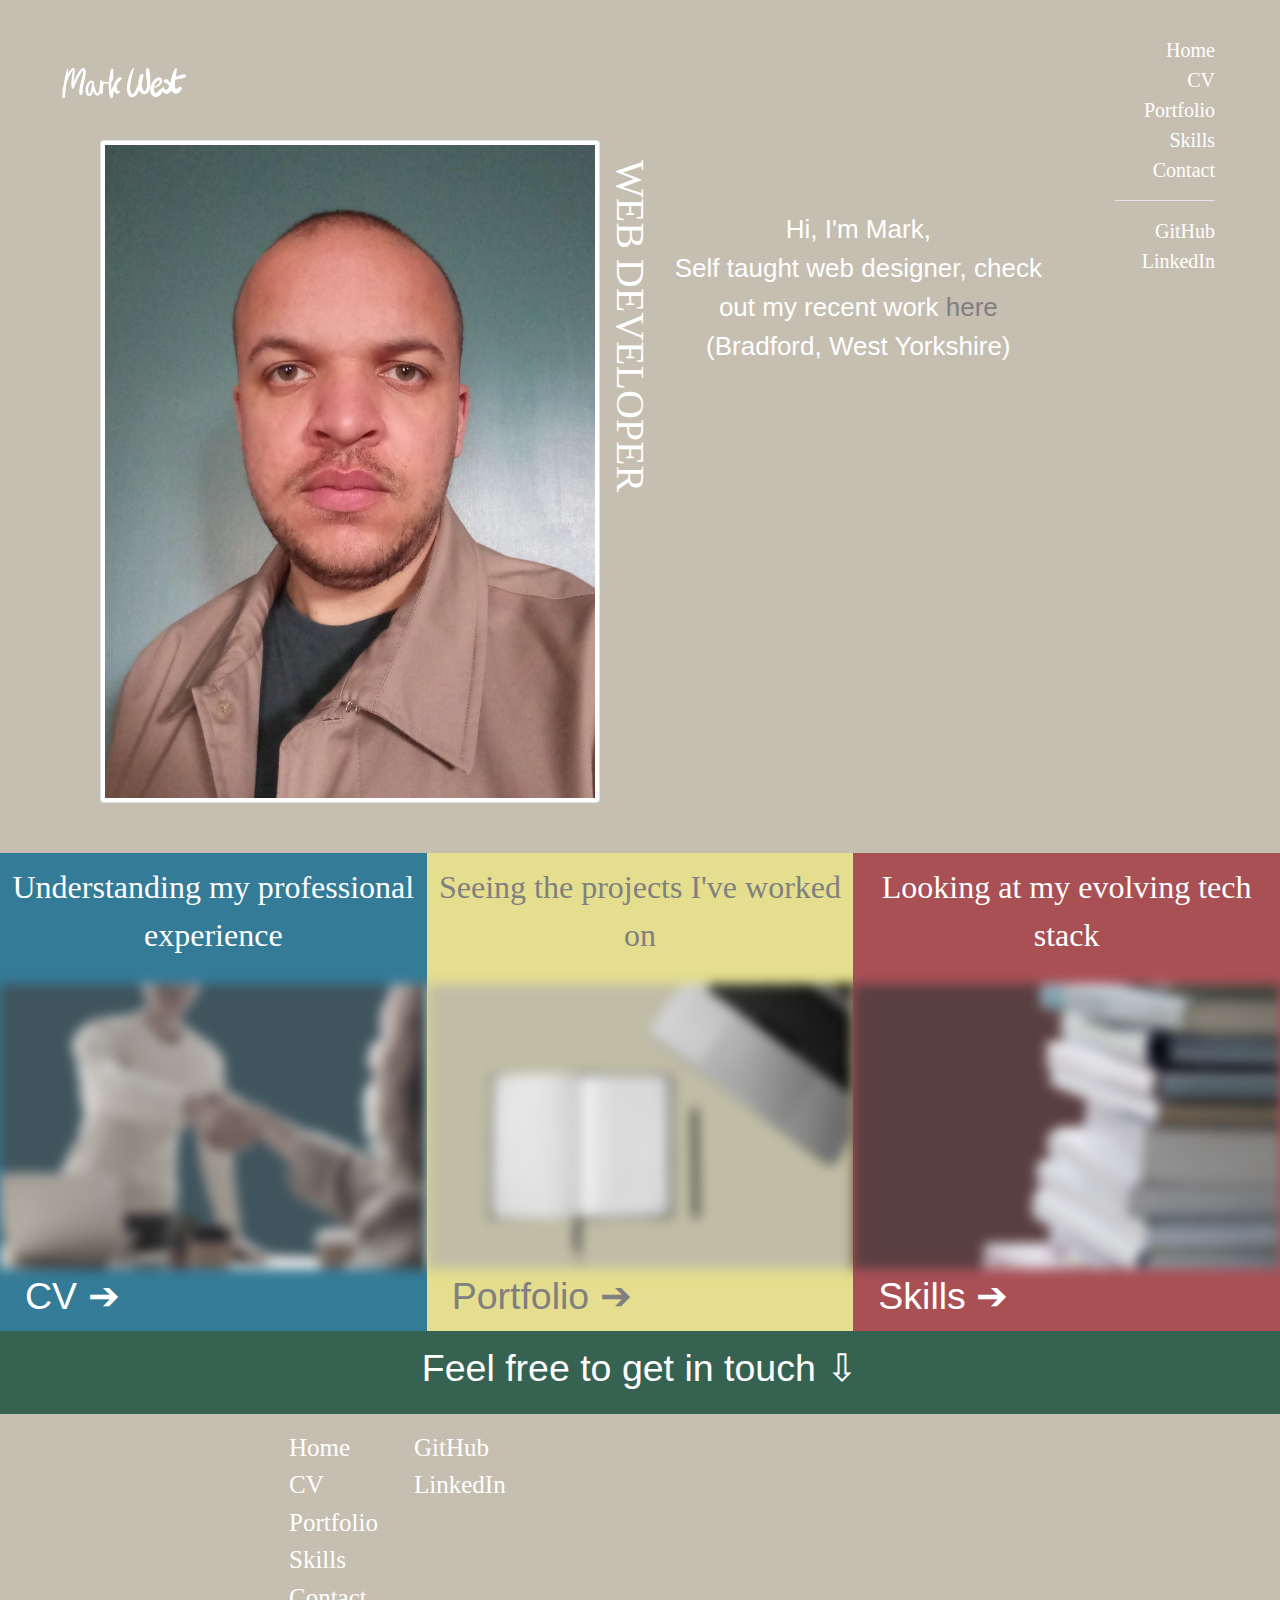
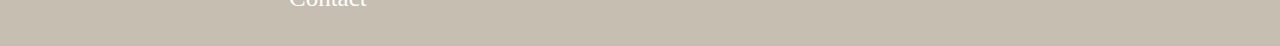
<file: index.html>
<!DOCTYPE HTML>

<head>
    <title> UPDATED Website CV</title>
    <meta charset="utf-8">
    <meta name="viewport" content="width=device-width, initial-scale=1">
    <link rel="stylesheet" href="https://www.w3schools.com/w3css/4/w3.css">
    <link rel="stylesheet" href="https://fonts.googleapis.com/css?family=Spectral|Rubik">
    <link rel="stylesheet" href="https://maxcdn.bootstrapcdn.com/bootstrap/4.5.2/css/bootstrap.min.css">
    <link rel="stylesheet" href="https://thegreatwesty.github.io/website-css.css">
    <script src="https://ajax.googleapis.com/ajax/libs/jquery/3.5.1/jquery.min.js"></script>
    <script src="https://cdnjs.cloudflare.com/ajax/libs/popper.js/1.16.0/umd/popper.min.js"></script>
    <script src="https://maxcdn.bootstrapcdn.com/bootstrap/4.5.2/js/bootstrap.min.js"></script>


    <script>

        $(document).ready(function () {
            //Header - Menu - Modal
            $(".menu-button-close").click(function () {
                $("#myMenu").modal("hide");
            });
            $(".menu-button").click(function () {
                $("#myMenu").modal("show");
            });
            //Header - Menu - Hover effect
            $(".full-size-1").hover(function () { $(".full-size-a").css("visibility", "visible"); }, function () { $(".full-size-a").css("visibility", "hidden"); });
            $(".full-size-2").hover(function () { $(".full-size-b").css("visibility", "visible"); }, function () { $(".full-size-b").css("visibility", "hidden"); });
            $(".full-size-3").hover(function () { $(".full-size-c").css("visibility", "visible"); }, function () { $(".full-size-c").css("visibility", "hidden"); });
            $(".full-size-4").hover(function () { $(".full-size-d").css("visibility", "visible"); }, function () { $(".full-size-d").css("visibility", "hidden"); });
            $(".full-size-5").hover(function () { $(".full-size-e").css("visibility", "visible"); }, function () { $(".full-size-e").css("visibility", "hidden"); });
        });

    </script>


</head>


<body>
    <!-- HEADER -->
    <header class="head-display">

        <a style="margin-left:50px;"> <img src="https://thegreatwesty.github.io/images/Signature.png"
                style="height:65px;"> </a>

        <!-- Full size menu -->
        <ul class="full-size-menu-icons">
            <li class="full-size-a"> &#5130;</li>
            <li class="full-size-b"> &#5130; </li>
            <li class="full-size-c"> &#5130; </li>
            <li class="full-size-d"> &#5130; </li>
            <li class="full-size-e"> &#5130; </li>
        </ul>
        <ul class="full-size-menu-options">
            <li class="full-size-1"> <a href="https://thegreatwesty.github.io/index.html" style="color:white;"> Home
                </a> </li>
            <li class="full-size-2"> <a href="https://thegreatwesty.github.io/website-cv-page.html"
                    style="color:white;"> CV </a> </li>
            <li class="full-size-3"> <a href="https://thegreatwesty.github.io/website-portfolio-page.html"
                    style="color:white;"> Portfolio </a> </li>
            <li class="full-size-4"> <a href="https://thegreatwesty.github.io/website-skills-page.html"
                    style="color:white;"> Skills </a> </li>
            <li class="full-size-5"> <a href="https://thegreatwesty.github.io/website-contact-page.html"
                    style="color:white;"> Contact </a> </li>
            <li>
                <hr style="width:100px;">
            </li>
            <li class="full-size-6"> <a href="https://github.com/TheGreatWesty" style="color:white;"> GitHub </a> </li>
            <li class="full-size-7"> <a href="https://www.linkedin.com/in/mark-west-b4058b103/" style="color:white;">
                    LinkedIn </a> </li>
        </ul>
        <!-- Reduced menu icon -->
        <a class="menu-button">
            <img src="https://thegreatwesty.github.io/images/menu-icon.png" style="max-height:55px;max-width:55px;">
        </a>
        <!-- Expandable menu -->
        <div id="myMenu" class="modal" style="padding-top: 50px;">
            <div class="modal-dialog">
                <div class="modal-content menu-content-area">

                    <a href="https://thegreatwesty.github.io/index.html" style="margin:50px;"> <img
                            src="https://thegreatwesty.github.io/images/SignatureGrey.png" style="height:65px;"> </a>

                    <div class="menu-button-close"> &times </div>

                    <ol class="menu-list">
                        <li> <a href="https://thegreatwesty.github.io/index.html" style="color:black;"> Home </a> </li>
                        <li> <a href="https://thegreatwesty.github.io/website-cv-page.html" style="color:black;"> CV
                            </a> </li>
                        <li> <a href="https://thegreatwesty.github.io/website-portfolio-page.html" style="color:black;">
                                Portfolio </a> </li>
                        <li> <a href="https://thegreatwesty.github.io/website-skills-page.html" style="color:black;">
                                Skills </a> </li>
                        <li> <a href="https://thegreatwesty.github.io/website-contact-page.html" style="color:black;">
                                Contact </a> </li>
                        <li>
                            <hr style="width:200px;">
                        </li>
                        <li> <a href="https://github.com/TheGreatWesty" style="color:black;"> GitHub </a> </li>
                        <li> <a href="https://www.linkedin.com/in/mark-west-b4058b103/" style="color:black;"> LinkedIn
                            </a> </li>
                    </ol>

                    <div class="menu-footer"> Contact me - mark-west@hotmail.co.uk </div>
                </div>
            </div>
        </div>
    </header>

    <!-- INTRODUCTION -->
    <div class="bg-5 row" style="min-height:650px;padding-top:140px;">

        <picture class="col-12 col-sm-12 col-md-10 col-lg-8 col-xl-6 " style=" text-align: center;">
            <img src="https://thegreatwesty.github.io/M.jpg" class="img-thumbnail intro-img">
            <figcaption class="intro-pic-caption"> Web Developer </figcaption>
            <figcaption class="intro-pic-caption-alt"> Web Developer </figcaption>
        </picture>

        <h3 class="col-12 col-sm-12 col-md-12 col-lg-12 col-xl-4 intro-description">
            Hi, I'm Mark, <br> Self taught web designer, check out my recent work <a
                href="https://thegreatwesty.github.io/website-portfolio-page.html" style="color:grey;"> here </a> <br>
            (Bradford, West Yorkshire)
        </h3>

    </div>

    <div class="row no-gutters">

        <!-- CV -->
        <div class="bg-1 col-lg-4" style="min-height:250px;"
            onclick="location.href='https://thegreatwesty.github.io/website-cv-page.html';">
            <p class="box-title-text"> Understanding my professional experience </p>
            <img class="box-image" src="https://thegreatwesty.github.io/images/cv-image-4.png"
                style="background-color:rgb(22,93,122);">
            <h1 class="box-text"> CV &#10132; </h1>
        </div>

        <!-- PORTFOLIO -->
        <div class="bg-2 col-lg-4" style="min-height:250px; color: grey;"
            onclick="location.href='https://thegreatwesty.github.io/website-portfolio-page.html';">
            <p class="box-title-text"> Seeing the projects I've worked on </p>
            <img class="box-image" src="https://thegreatwesty.github.io/images/portfolio-image.png"
                style="background-color:rgb(198,192,112);">
            <h1 class="box-text"> Portfolio &#10132; </h1>
        </div>

        <!-- SKILLS -->
        <div class="bg-3 col-lg-4" style="min-height:250px;"
            onclick="location.href='https://thegreatwesty.github.io/website-skills-page.html';">
            <p class="box-title-text"> Looking at my evolving tech stack </p>
            <img class="box-image" src="https://thegreatwesty.github.io/images/skills-image-3.png"
                style="background-color:rgb(139,50,55);">
            <h1 class="box-text"> Skills &#10132; </h1>
        </div>

        <!-- CONTACT -->
        <div class="bg-4 col-lg-12">
            <h1 style="color:white; text-align: center;padding:15px;" data-toggle="collapse" data-target="#target"> Feel
                free to get in touch &#8681; </h1>

            <div id="target" class="collapse" style="background-color:rgb(84,128,111);">

                <form action="mailto:markw2992@gmail.co.uk" method="post" enctype="text/plain">

                    <div class="form-group">
                        <label for="email">Name:</label>
                        <input type="text" class="form-control" placeholder="Your name" id="name">
                    </div>

                    <div class="form-group">
                        <label for="email">Email address:</label>
                        <input type="email" class="form-control" placeholder="Enter email" id="email">
                    </div>

                    <div class="form-group">
                        <label for="comment">Message:</label>
                        <textarea class="form-control" rows="6" placeholder="Enter message" id="message"></textarea>
                    </div>

                    <button type="submit" class="btn bg-4" style="color:white;font-size:27px;">Submit</button>

                </form>

            </div>
        </div>

        <!-- FOOTER -->
        <div class="bg-5 container-fluid" style="width:100%;font-size:25px;">
            <footer style="">
                <div style="padding:15px;">
                    <div class="row" style="width:250px;margin-left:20%;">
                        <p class="col-6 col-xs-6 col-sm-6 col-md-6 col-lg-6 col-xl-6">
                            <a href="https://thegreatwesty.github.io/index.html" style="color:white;"> Home </a> </li>
                            <a href="https://thegreatwesty.github.io/website-cv-page.html" style="color:white;"> CV </a>
                            </li>
                            <a href="https://thegreatwesty.github.io/website-portfolio-page.html" style="color:white;">
                                Portfolio </a> </li>
                            <a href="https://thegreatwesty.github.io/website-skills-page.html" style="color:white;">
                                Skills </a> </li>
                            <a href="https://thegreatwesty.github.io/website-contact-page.html"
                                style="color:white;">Contact</a>
                        </p>
                        <p class="col-6 col-xs-6 col-sm-6 col-md-6 col-lg-6 col-xl-6">
                            <a class="full-size-6" href="https://github.com/TheGreatWesty" style="color:white;"> GitHub
                            </a>
                            <a class="full-size-7" href="https://www.linkedin.com/in/mark-west-b4058b103/"
                                style="color:white;"> LinkedIn </a>
                        </p>
                    </div>
                </div>
            </footer>
        </div>

</body>
</file>
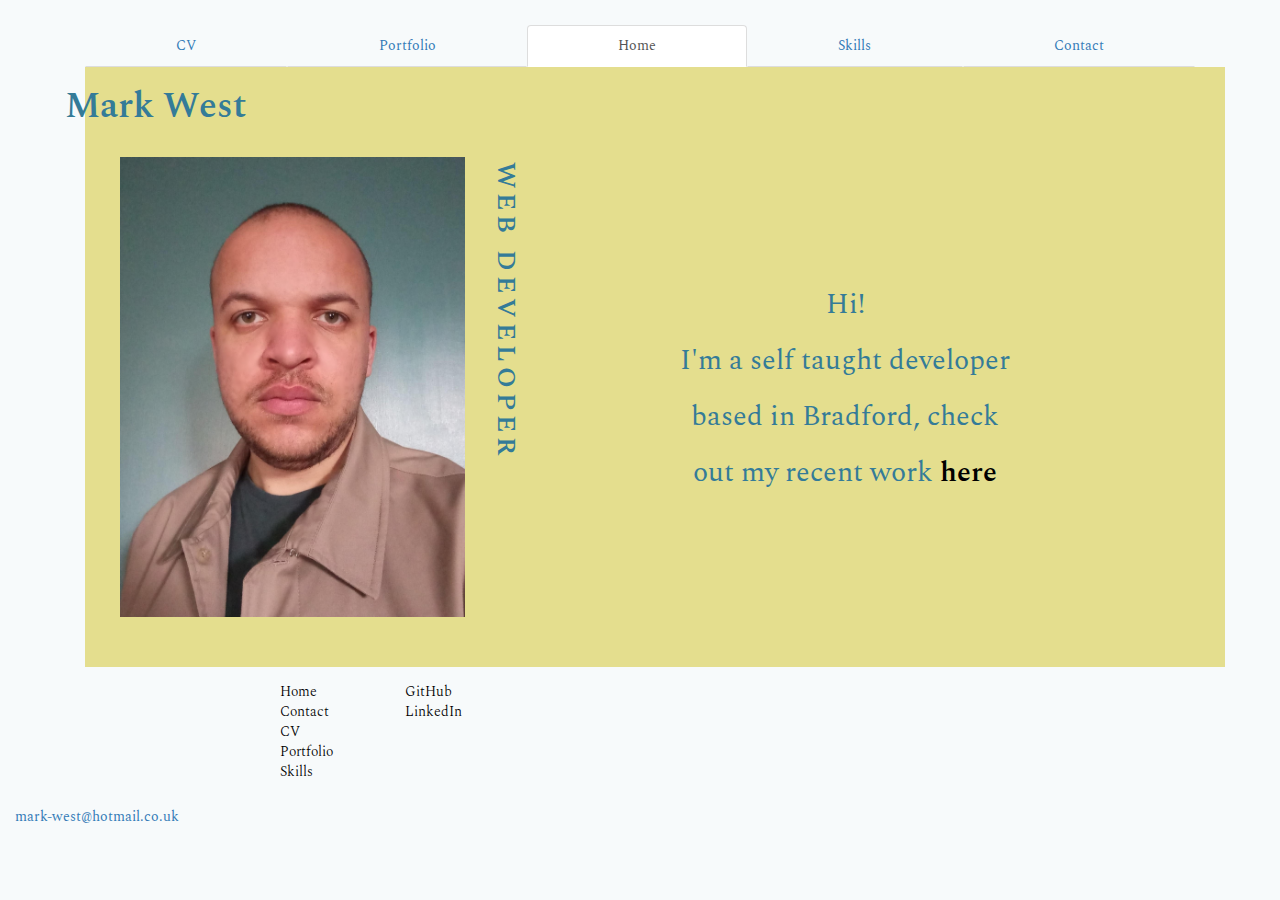
<file: cvPortfolio/index.html>
<!DOCTYPE html>

<head>

<title>Mark West - Home </title>

<meta charset="utf-8">
<meta name="viewport" content="width=device-width, initial-scale=1">
<link rel="stylesheet" href="https://www.w3schools.com/w3css/4/w3.css">
<link rel="stylesheet" href="https://maxcdn.bootstrapcdn.com/bootstrap/3.4.1/css/bootstrap.min.css">
<link rel="stylesheet" href="https://fonts.googleapis.com/css?family=Spectral|Rubik">
<link rel="stylesheet" href="https://thegreatwesty.github.io/cvPortfolio/homepage.css">
<script src="https://ajax.googleapis.com/ajax/libs/jquery/3.5.1/jquery.min.js"></script>
<script src="https://maxcdn.bootstrapcdn.com/bootstrap/3.4.1/js/bootstrap.min.js"></script>

</head>



<body>

<!-- WHOLE SCREEN -->
<div class="container" style="padding-top:25px;">

<!-- NAVIGATION -->
<!-- COLLAPSED NAV BAR (SMALL SCREEN) -->
	<div class="navbar-header" style="color:#E4DE8E;">
		<button type="button" class="navbar-toggle" data-toggle="collapse" data-target="#myNavbar" disabled>
			<span class="glyphicon glyphicon-option-horizontal" style="display:none;"></span>
		</button>
<!-- COLLAPSED NAV BAR ICONS -->
		<p class="mx-auto" style="text-align:center;">
			<button type="button" class="navbar-toggle" data-toggle="tab" href="#contact">	<span class="glyphicon glyphicon-phone" style="font-size:18px;"> </span>	</button>
			<button type="button" class="navbar-toggle" data-toggle="tab" href="#skills">		<span class="glyphicon glyphicon-stats" style="font-size:18px;"> </span>	</button>
			<button type="button" class="navbar-toggle" data-toggle="tab" href="#home">	<span class="glyphicon glyphicon-user" style="font-size:18px;"> </span>	</button>
			<button type="button" class="navbar-toggle" data-toggle="tab" href="#portfolio">	<span class="glyphicon glyphicon-book" style="font-size:18px;"> </span>	</button>
			<button type="button" class="navbar-toggle" data-toggle="tab" href="#CV">		<span class="glyphicon glyphicon-file" style="font-size:18px;"> </span>		</button>
		</p>
	</div>

<!-- FULL SIZE NAV BAR -->
	<div class="collapse navbar-collapse" id="myNavbar">
		<ul class="nav nav-tabs nav-justified" style="color:#E4DE8E;">
  			<li ><a data-toggle="tab" href="#CV">CV</a></li>
 			<li ><a data-toggle="tab" href="#portfolio">Portfolio</a></li>
 			<li class="active"><a data-toggle="tab" href="#home">Home</a></li>
  			<li ><a data-toggle="tab" href="#skills">Skills</a></li>
  			<li><a data-toggle="tab" href="#contact">Contact</a></li>
		</ul>
	</div>
<!-- NAVIGATION END -->

	<div class="tab-content">


<!-- HOME TAB -->
<div id="home" class="tab-pane fade container in active">

<div class="container-fluid" style="background-color:rgb(228,222,142) ;width:100%;min-height:600px;">
	<div class="row">
		<h1 style="margin-left:-20px;font-weight:600;"> Mark West </h1>
		<picture class="col-12 col-xs-12 col-sm-7 col-md-6 col-lg-6 col-xl-6">
			<img src="https://thegreatwesty.github.io/M.jpg" style="max-width:97%;max-height:500px;padding:20px;float:left;">
			<figcaption class="mw-home-image-caption"> Web Developer </figcaption>
		</picture>
		<div class="col-12 col-xs-12 col-sm-5 col-md-4 col-lg-4 col-xl-6" style="text-align:center;padding-top:auto;padding-bottom:auto;">
			<p class="mw-home-describe">
			Hi! <br>
			I'm a self taught developer based in Bradford, check out my recent work <a data-toggle="tab" href="#portfolio" style="color:black;font-weight:600;">here</a>
			</p>
		</div>
	</div>
</div>

</div>
<!-- HOME TAB END -->


<!-- CV TAB -->
<div id="CV" class="tab-pane fade">

<h1 style="text-align:center;"> Curriculum Vitae </h1>
<h2 style="text-align:center;"> Mark West </h2>


<!-- CV PERSONAL PROFILE -->
<h3 class="mw-cv-title">Personal Profile</h3>
 <p class="mw-cv-profile-text"> 
  	Confident, hard-working and direct accurately encompass my work ethic, I as a person demonstrate understanding, patience, a positive influence, impartiality and efficiency. <br> <br>
 	I have a been involved in a variety of roles where soft skills are often crucial for success, combining those with the technical skills I have recently acquired over the past few years I believe makes me a worthy candidate for consideration, my versatility makes me a suitable option for roles both supporting and building teams. 
</p> 


<!-- CV EDUCATION -->
<h3 class="mw-cv-title"> Education </h3>

<div class="container">

<p class="col-sm-3" style="text-align:center;font-weight:600;font-size:25px;"> My achievements;</p>
				
<div class="card-columns">

<div class="col-sm-9">

<div class="card mw-bg-1" style="border-radius: 0px 0px 30px 30px;box-shadow:5px 5px 5px grey;">
 <div class="card-body text-center" style="color:black;">  						
  <p class="card-title mw-cv-card-title"><b>BA Hons in Politics and Law</b></p>
  <p class="card-text mw-cv-card-text">University of Bradford <br> [Years 2010 – 2014]</p>
  <p class="card-footer" style="padding:8px;">2:1 [Second Class Honours, Upper Division] </p>
 </div>
</div>

<div class="card mw-bg-1" style="border-radius: 0px 0px 30px 30px;box-shadow:5px 5px 5px grey;">
 <div class="card-body text-center" style="color:black;">
  <p class="card-text mw-cv-card-title"><b>A Level Qualification</b></p>
  <p class="card-text mw-cv-card-text">Huddersfield New College <br> [Years 2008 – 2010]</p>
  <p class="card-text"  style="padding:8px;">3 passes in Law, English and Psychology </p>
 </div>
</div>

<div class="card mw-bg-1" style="border-radius: 0px 0px 30px 30px;box-shadow:5px 5px 5px grey;">
 <div class="card-body text-center" style="color:black;">
  <p class="card-text mw-cv-card-title"><b>GCSE</b></p>
  <p class="card-text mw-cv-card-text">Wyke Manor School, Bradford <br>[Years 2003 – 2008]</p>
  <p class="card-text" style="padding:8px;">8 passes in English, Maths, Sciences, Art, Geography and I.T.</p>
 </div>
</div>

</div>

</div>

</div>


<!-- CV EXPERIENCE -->
<h3 class="mw-cv-title"> Experience </h3>

<div class="mw-cv-timeline">

<div class="mw-cv-container mw-cv-left">
 <div class="mw-cv-experience">
  <h4> <strong>Yorkshire Building Society [YBS] </strong></h4>
  <h5 title="3 years +"> [Mar 2018 – To date]  </h5> 
  <button data-toggle="collapse" data-target="#YBS-role" class="mw-cv-button-style"> Customer Service Representative </button>
  <div id="YBS-role" class="collapse" style="padding-top:10px;"> <i>  
	Helping customers manage their mortgage, this often requires explaining difficult financial concepts in layman’s terms to ensure applicants are able to make an informed decision, this can be challenging when customers have different mortgage terms with other providers and as such it requires patience and flexibility on my part to meet customer expectations 
	</i> <hr>
	<b> Essential Skills </b> <br>
	<ul>
	<li> Communication </li>
	<li> Adaptability/Open-mindedness</li>
	<li> Collaboration</li> 
	<li> Approachability/Helpfulness</li> 
	</ul>
  </div>
 </div>
</div>

<div class="mw-cv-container mw-cv-right">
 <div class="mw-cv-experience">
  <h4> <strong>Asda </strong> </h4>
  <h5 title="3 months"> [Dec 2017 – Feb 2018] </h5> 
  <button data-toggle="collapse" data-target="#Asda-role-2" class="mw-cv-button-style"> HR Administrator </button>
  <div id="Asda-role-2" class="collapse" style="padding-top:10px;"> <i> 
	Providing support for Asda staff across the country dealing with holidays, sickness, absence and arranging new contracts, this was a temporary role  
	</i> 
  </div>
 </div>
</div>

<div class="mw-cv-container mw-cv-left">
 <div class="mw-cv-experience">
  <h4> <strong>Marble4Life </strong> </h4>
  <h5 title="10 months"> [Jan 2017 – Oct 2017] </h5> 
  <button data-toggle="collapse" data-target="#M4L-role" class="mw-cv-button-style"> Administrator </button>
  <div id="M4L-role" class="collapse" style="padding-top:10px;">  <i>  
	Supporting successful operation of the company, liaising directly with the managing directors, sales team, support staff and delivery/production staff, I frequently had to prioritise conflicting interests through compromise from different sections of the company on various matters such as working patterns, delivery routes and sourcing materials for production 
	</i> <hr>
	<b> Essential Skills </b> <br>
	<ul>
	<li> Project Management </li>
	<li> Communication </li>
	<li> Flexibility/Adaptability </li> 
	<li> Patience/Understanding </li> 
	<li> Accountability </li> 
	</ul>
   </div>
 </div>
</div>

<div class="mw-cv-container mw-cv-right">
 <div class="mw-cv-experience">
  <h4> <strong>Plexus Law </strong> </h4>
  <h5 title="3 months"> [Sep 2016 – Dec 2016] </h5> 
  <button data-toggle="collapse" data-target="#Plexus-role" class="mw-cv-button-style"> Administrator </button>
  <div id="Plexus-role" class="collapse" style="padding-top:10px;">  <i> 
	Providing support for solicitors dealing with industrial disease claims, this was a temporary role and primarily administrative 
	</i> 
  </div>
 </div>
</div>

<div class="mw-cv-container mw-cv-left">
 <div class="mw-cv-experience">
  <h4> <strong>CallCredit Information Group </strong> </h4>
  <h5 title="1 month"> [Aug 2016 – Sep 2016] </h5> 
  <button data-toggle="collapse" data-target="#CCIG-role" class="mw-cv-button-style"> Customer Advisor </button>
  <div id="CCIG-role" class="collapse" style="padding-top:10px;">  <i> 
	Providing online support for users of the CallCredit app ‘Noddle’, this was a temporary role and primarily administrative 
	</i> 
  </div> 
 </div>
</div>

<div class="mw-cv-container mw-cv-right">
 <div class="mw-cv-experience">
  <h4> <strong>Capita </strong> </h4>
  <h5 title="10 months"> [Sep 2015 – June 2016] </h5> 
  <button data-toggle="collapse" data-target="#Capita-role" class="mw-cv-button-style"> Case Handler </button>
  <div id="Capita-role" class="collapse" style="padding-top:10px;">  <i> 
	Arranging PPI compensation payments for Lloyds Banking Group, a lot of customer contact involved, this required tact in approaching the matter as many people hear PPI on a phone call and simply disconnect 
	</i> <hr>
	<b> Essential Skills </b> <br>
	<ul>
	<li> Empathy </li>
	<li> Communication </li>
	<li> Patience </li> 
	</ul>
  </div> 
 </div>
</div>

<div class="mw-cv-container mw-cv-left">
 <div class="mw-cv-experience">
  <h4> <strong>Asda </strong></h4>
  <h5 title="3 years, 10 months"> [Oct 2011 – August 2015] </h5> 
  <button data-toggle="collapse" data-target="#Asda-role" class="mw-cv-button-style" > Store Assistant </button>
  <div id="Asda-role" class="collapse" style="padding-top:10px;"> <i>  
	Maintaining shelf stock, managing a section of the store to ensure it meets set standards, this would often require me to prioritise sets of tasks and relay decision making back to senior staff <br>
	 </i> <hr>
	<b> Essential Skills </b> <br>
	<ul>
	<li> Communcation </li>
	<li> Adaptability/Flexibility </li>
	<li> Accountability </li> 
	</ul>
 </div>
 </div>
</div>

</div>

<!-- CV ATTRIBUTES -->
<article> 

<h3 class="mw-cv-title"> Attributes/Traits</h3>

<div class="row mw-cv-attribute-style">

 <div class="panel panel-default col-sm-4">   <div class="panel-body">Methodical</div>  </div>
 <div class="panel panel-default col-sm-4">  <div class="panel-body">Organised</div> </div>
 <div class="panel panel-default col-sm-4">  <div class="panel-body">Transparent</div> </div>

</div>

<div class="row mw-cv-attribute-style">
 
 <div class="panel panel-default col-sm-4">  <div class="panel-body">Collaborative</div> </div>
 <div class="panel panel-default col-sm-4">  <div class="panel-body">Honest</div> </div>
 <div class="panel panel-default col-sm-4">  <div class="panel-body">Confident</div> </div>

</div>

<div class="row mw-cv-attribute-style">

  <div class="panel panel-default col-sm-4"><div class="panel-body">Ethical</div></div>
  <div class="panel panel-default col-sm-4"><div class="panel-body">Punctual</div></div>
  <div class="panel panel-default col-sm-4"><div class="panel-body">Compulsive</div>

</div>

</div>
				
</article>

<!-- CV REFERENCES -->
			<article> 
				<h3 class="mw-cv-title"> References </h3>
				<p style="font-size:40px;text-align:center;height:250px;"> 
					Available upon request. <br>
<button type="button" data-toggle="tab" href="#home" style="border:none;background-color:inherit;">	<span class="glyphicon glyphicon-home"> </span>	</button>

				</p>
			</article>

		</div>
<!-- CV TAB END -->

<!-- PORTFOLIO TAB -->
		<div id="portfolio" class="tab-pane fade">



<div class="container " style="background-color:none;">

<!-- First Application Card -->

<div class="row" style="margin:15px;padding:10px;background-color: rgb(228,222,142,0.45);">

<picture class="col-xs-12 col-sm-6 col-md-4 col-xl-1" style="float:left;">
<a href="https://thegreatwesty.github.io/project2/ybsgkit">
<img src="https://thegreatwesty.github.io/demoImageYBSGKit.jpg" class="img-responsive thumbnail" style="max-height:250px;box-shadow:5px 5px 5px grey;margin-right:auto;margin-left:auto;">
</a>
</picture>

<p class="col-xs-12 col-sm-6 col-md-8 col-xl-1" style="text-align:center;"> 
<h1>YBSG Qualifier Kit </h1>
This is an application developed to support my current job, I can now record conversation details electronically, this allows me to reduce post call activity from an average of around 20 minutes to roughly 4 or 5 minutes
</p>

</div>

<!-- Second Application Card -->

<div class="row" style="margin:15px;padding:10px;background-color: rgb(228,222,142,0.35);">

<picture class="col-xs-12 col-sm-6 col-md-4 col-xl-1" style="float:left;">
<a href="https://thegreatwesty.github.io/project1/mealplanner">
<img src="https://thegreatwesty.github.io/demoImageMealPlanner.jpg" class="img-responsive thumbnail" style="max-height:250px;box-shadow:5px 5px 5px grey;margin-right:auto;margin-left:auto;">
</a>
</picture>

<p class="col-xs-12 col-sm-6 col-md-8 col-xl-1" style="text-align:center;"> 
<h1>Meal Planner </h1>
An application developed for my personal benefit, I can now view a visual representation of my expected meals and view a small library of options to help make deciding meals simpler
</p>

</div>

<!-- Third Application Card -->

<div class="row" style="margin:15px;padding:10px;background-color: rgb(228,222,142,0.25);">

<picture class="col-xs-12 col-sm-6 col-md-4 col-xl-1" style="float:left;">
<a href="https://thegreatwesty.github.io/project3/budgetmanager">
<img src="https://thegreatwesty.github.io/demoImageBudgetManager.jpg" class="img-responsive thumbnail" style="max-height:250px;box-shadow:5px 5px 5px grey;margin-right:auto;margin-left:auto;">
</a>
</picture>

<p class="col-xs-12 col-sm-6 col-md-8 col-xl-1" style="text-align:center;"> 
<h1>Budget Manager </h1>
<i>- NOTE: Only basic functionality established at this point, once further options are included, this will be listed on my github. </i>
<hr> An application again developed for my personal benefit, I can quickly use a basic form to enter values and get a visualisation of my spending
</p>

</div>

</div>

		</div>
<!-- PORTFOLIO TAB END -->




<!-- SKILLS TAB -->
<div id="skills" class="tab-pane fade">

<p class="mw-skills-introtext" style="background-color:lightgrey;padding:3px;margin:4px;"> Confidence chart as opposed to a subjective assessment of my skill </p>

<!-- RELEVANT SKILLS -->

<div class="container">

<h3 class="mw-skills-title"> General Skills </h3>

<table style="width:100%;">

<tr> <td style="width:200px;"> <button data-toggle="collapse" data-target="#skill1" class="mw-skills-bar-button"> Responsive Web Design  </button> </td> <td> <div class="mw-skills-bar"> <div class="mw-skills-bar-text mw-skills-70"> 70% </div> </div> </td> </tr>
<tr> <td colspan="2"> <p id="skill1" class="collapse mw-skills-bar-description">A good understanding of the core concept with the ability to implement the design idea with my technical skills</p> </td> </tr>

<tr> <td> <button data-toggle="collapse" data-target="#skill2" class="mw-skills-bar-button" > GitHub </button>   </td> <td> <div class="mw-skills-bar"> <div class="mw-skills-bar-text mw-skills-40"> 40% </div> </div> </td> </tr>
<tr> <td colspan="2"> <div id="skill2" class="collapse mw-skills-bar-description">A decent understanding of the foundations</div></td> </tr>

<tr> <td> <button data-toggle="collapse" data-target="#skill3" class="mw-skills-bar-button"> Word Press</button>    </td> <td> <div class="mw-skills-bar"> <div class="mw-skills-bar-text mw-skills-30"> 30% </div> </div> </td> </tr>
<tr> <td colspan="2"> <div id="skill3" class="collapse mw-skills-bar-description">A basic understanding of how WordPress sites operate</div> </td> </tr>

<tr> <td> <button data-toggle="collapse" data-target="#skill4" class="mw-skills-bar-button">  Search Engine Optimization</button> </td> <td> <div class="mw-skills-bar"> <div class="mw-skills-bar-text mw-skills-10"> 10% </div> </div> </td> </tr>
<tr> <td colspan="2"> <div id="skill4" class="collapse mw-skills-bar-description">A basic understanding of the core concept</div> </td> </tr>

<tr> <td> <button data-toggle="collapse" data-target="#skill5" class="mw-skills-bar-button">  Microsoft Office Applications </button>  </td> <td> <div class="mw-skills-bar"> <div class="mw-skills-bar-text mw-skills-50"> 50% </div> </div> </td> </tr>
<tr> <td colspan="2"> <div id="skill5" class="collapse mw-skills-bar-description">Relatively good understanding of basic concepts in popular MSOffice applications [Word, Excel, Powerpoint]</div> </td> </tr>

</table>

</div>

<!-- RELEVANT SKILLS END -->

<!-- TECHNICAL/LANGUAGE SKILLS -->

<div class="container mw-skills-container">

<h3 class="mw-skills-title"> Technical Skills </h3>
<h4> <b> Front end </b> </h4>

<table style="width:100%;">

<tr> <td style="width:200px;"> <button data-toggle="collapse" data-target="#skill6" class="mw-skills-bar-button">  HTML </button>   </td> <td> <div class="mw-skills-bar"> <div class="mw-skills-bar-text mw-skills-90"> 90% </div> </div> </td> </tr>
<tr> <td colspan="2"> <div id="skill6" class="collapse mw-skills-bar-description">Very familiar with standard/common concepts in HTML</div></td> </tr>

<tr> <td> <button data-toggle="collapse" data-target="#skill7" class="mw-skills-bar-button"> Bootstrap </button>   </td> <td> <div class="mw-skills-bar"> <div class="mw-skills-bar-text mw-skills-70"> 70% </div> </div> </td> </tr>
<tr> <td colspan="2"><div id="skill7" class="collapse mw-skills-bar-description">Familiar with large parts of Bootstrap3 and Bootstrap4's ability [good knowledge of BS4 spacing shorthand, and BS3/BS4 grid system]</div> </td> </tr>

<tr> <td> <button data-toggle="collapse" data-target="#skill8" class="mw-skills-bar-button"> CSS </button>   </td> <td> <div class="mw-skills-bar"> <div class="mw-skills-bar-text mw-skills-70"> 70% </div> </div> </td> </tr>
<tr> <td colspan="2"> <div id="skill8" class="collapse mw-skills-bar-description">Completed a SoloLearn fundamentals course, good understanding of popular concepts in CSS [CSS grid, positioning, inheritance, media queries, naming conventions]</div></td> </tr>

<tr> <td> <button data-toggle="collapse" data-target="#skill9" class="mw-skills-bar-button">  w3.CSS </button>   </td> <td> <div class="mw-skills-bar"> <div class="mw-skills-bar-text mw-skills-50"> 50% </div> </div> </td> </tr>
<tr> <td colspan="2"><div id="skill9" class="collapse mw-skills-bar-description">I feel familiar with most of the common concepts in W3.css</div> </td> </tr>

<tr> <td> <button data-toggle="collapse" data-target="#skill10" class="mw-skills-bar-button"> Javascript </button>    </td> <td> <div class="mw-skills-bar"> <div class="mw-skills-bar-text mw-skills-60"> 60% </div> </div> </td> </tr>
<tr> <td colspan="2"><div id="skill10" class="collapse mw-skills-bar-description">Completed a SoloLearn fundamentals course, I have read more about advanced concepts in JS [Recursion, Prototyping, Class inheritance etc.] but wouldn't feel comfortable working with these concepts without support</div> </td> </tr>

<tr> <td> <button data-toggle="collapse" data-target="#skill11" class="mw-skills-bar-button"> JQuery </button>   </td> <td> <div class="mw-skills-bar"> <div class="mw-skills-bar-text mw-skills-60"> 60% </div> </div> </td> </tr>
<tr> <td colspan="2"><div id="skill11" class="collapse mw-skills-bar-description">Completed a SoloLearn fundamentals course, I am familiar with the syntax and have a good appreciation for what can be achieved with JQuery</div></td> </tr>

<tr> <td> <button data-toggle="collapse" data-target="#skill12" class="mw-skills-bar-button"> React </button>  </td> <td> <div class="mw-skills-bar"> <div class="mw-skills-bar-text mw-skills-20"> 20% </div> </div> </td> </tr>
<tr> <td colspan="2"> <div id="skill12" class="collapse mw-skills-bar-description">Completed a React tutorial, I have a basic understanding of the fundamentals</div> </td> </tr>

</table>

<h4><b>Back end </b></h4>

<table style="width:100%;">

<tr> <td style="width:200px;"> <button data-toggle="collapse" data-target="#skill13" class="mw-skills-bar-button">  PHP </button>   </td> <td> <div class="mw-skills-bar"> <div class="mw-skills-bar-text mw-skills-30"> 30% </div> </div> </td> </tr>
<tr> <td colspan="2"> <div id="skill13" class="collapse mw-skills-bar-description">Completed a SoloLearn fundamentals course, understand core concepts</div> </td> </tr>

<tr> <td> <button data-toggle="collapse" data-target="#skill14" class="mw-skills-bar-button"> C </button>  </td> <td> <div class="mw-skills-bar"> <div class="mw-skills-bar-text mw-skills-30"> 30% </div> </div> </td> </tr>
<tr> <td colspan="2"> <div id="skill14" class="collapse mw-skills-bar-description">Completed a SoloLearn fundamentals course, understand core concepts</div></td> </tr>

<tr> <td> <button data-toggle="collapse" data-target="#skill15" class="mw-skills-bar-button"> C# </button>   </td> <td> <div class="mw-skills-bar"> <div class="mw-skills-bar-text mw-skills-30"> 30% </div> </div> </td> </tr>
<tr> <td colspan="2"> <div id="skill15" class="collapse mw-skills-bar-description">Completed a SoloLearn fundamentals course, understand core concepts</div></td> </tr>

</table>

</div>

<!-- TECHNICAL/LANGUAGE SKILLS END -->

</div>
<!-- SKILLS TAB END -->




<!-- CONTACT TAB -->
<div id="contact" class="tab-pane fade">

<div class="mw-contact-bg"> </div>
<h2 class="mw-contact-title">Contact</h2>

<div class="mw-contact-container">
<form action="mailto:markw2992@gmail.co.uk" method="post" enctype="text/plain" class="mw-contact-form">

<div class="row">
 <div class="col-sm-3">
    <label for="name">Your Name</label>
 </div>
 <div class="col-sm-9">
    <input type="text" id="name" name="name" placeholder="">
 </div>
</div>

<div class="row">
 <div class="col-sm-3">
    <label for="email">Your E-mail</label>
 </div>
 <div class="col-sm-9">
    <input type="email" id="email" name="email" placeholder="">
 </div>
</div>

<label for="subject" class="col-3">Message</label>
<textarea id="subject" name="subject" placeholder="Enter your message..."  class="col-9" style="height:200px"></textarea>

 <input type="submit" value="Send">

</form>

</div>

</div>
<!-- CONTACT TAB END -->



	</div>

</div>
	<footer style=""> 
		<div style="padding:15px;"> 
			<div class="row" style="width:250px;margin-left:20%;">
				<p class="col-6 col-xs-6 col-sm-6 col-md-6 col-lg-6 col-xl-6"> 
					<a data-toggle="tab" href="#home" style="color:black;font-weight:300;display:block;">Home</a>
					<a data-toggle="tab" href="#contact" style="color:black;font-weight:300;display:block;">Contact</a> 
					<a data-toggle="tab" href="#CV" style="color:black;font-weight:300;display:block;">CV</a> 
					<a data-toggle="tab" href="#portfolio" style="color:black;font-weight:300;display:block;">Portfolio</a> 
					<a data-toggle="tab" href="#skills" style="color:black;font-weight:300;display:block;">Skills</a> 
				</p>
				<p class="col-6 col-xs-6 col-sm-6 col-md-6 col-lg-6 col-xl-6">
					<a href="https://github.com/TheGreatWesty" style="color:black;font-weight:300;display:block;"> GitHub </a>
					<a href="https://www.linkedin.com/in/mark-west-b4058b103/" style="color:black;font-weight:300;display:block;"> LinkedIn </a>
				</p>
			</div>
		</div>
		<a href="mailto:mark-west@hotmail.co.uk" style="padding:15px;">mark-west@hotmail.co.uk</a> 
	</footer>
</body>
</file>
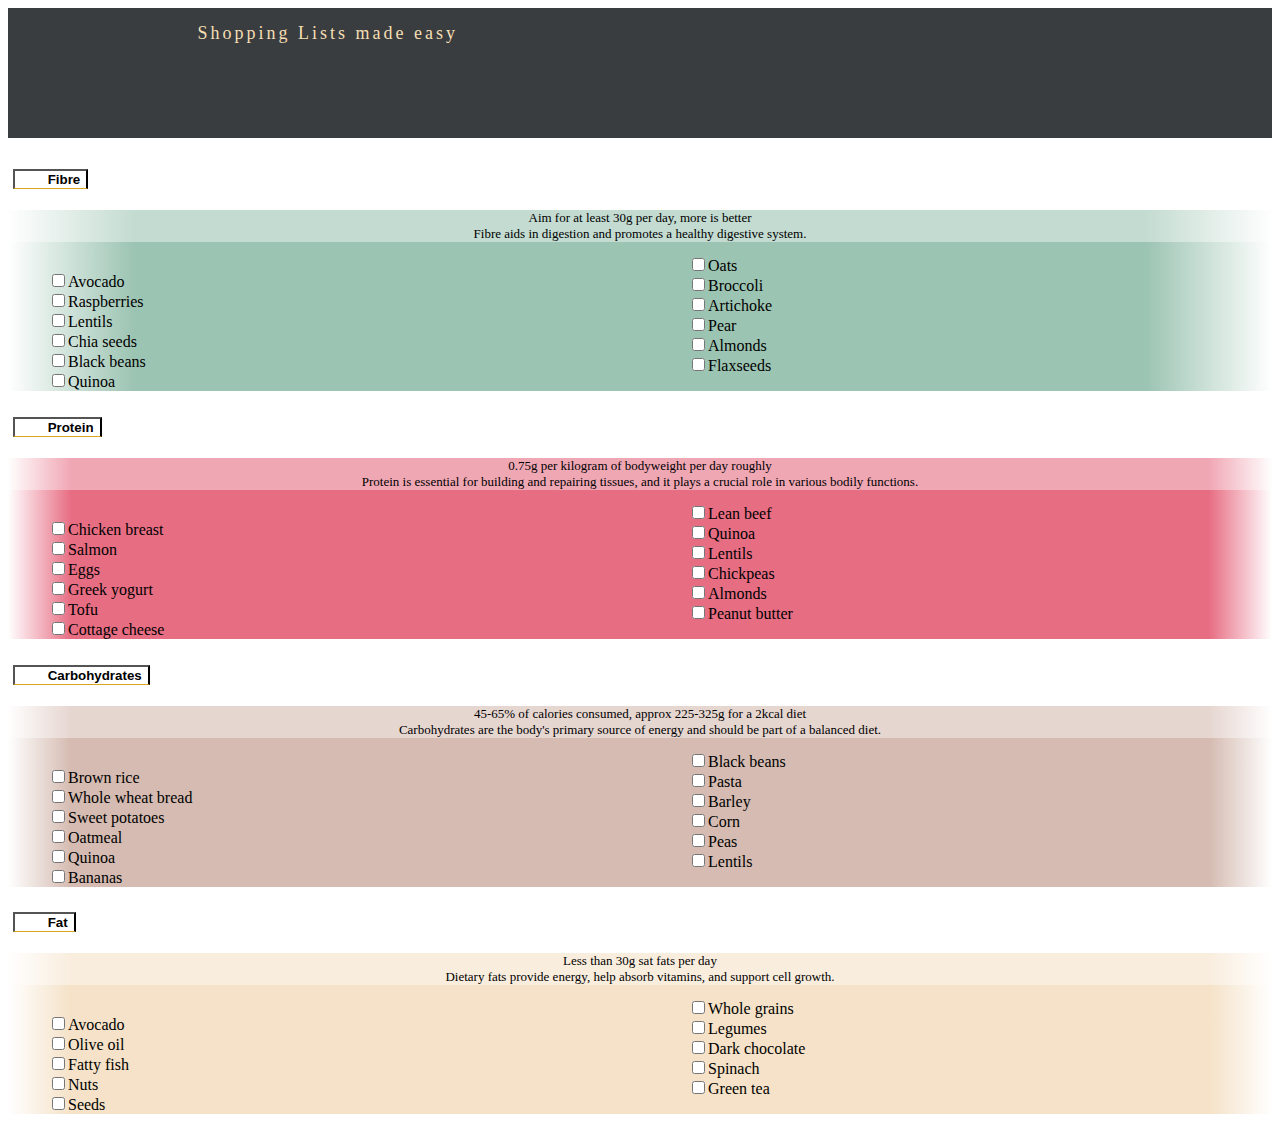
<file: e/index.html>
<!DOCTYPE html>
<html lang="en">

<head>
    <meta name="viewport" content="width=device-width, initial-scale=1">

    <link href="https://cdn.jsdelivr.net/npm/bootstrap@5.0.2/dist/css/bootstrap.min.css" rel="stylesheet"
        integrity="sha384-EVSTQN3/azprG1Anm3QDgpJLIm9Nao0Yz1ztcQTwFspd3yD65VohhpuuCOmLASjC" crossorigin="anonymous">

    <script src="shopping.js"></script>

    <title> My list - My week </title>

    <style>
        .navbar {
            background-color: #393D3F;
            color: wheat;
            padding: 15px;
            padding-left: 15%;
            letter-spacing: 3px;
            height: 100px;
            font-size: large;
        }

        li {
            list-style-type: none;
        }

        .accordion {
            margin-top: 25px;
            font-weight: 500;
        }

        .accordion-item {
            border: none;
        }

        .accordion-header {
            margin-left: 5px;
            margin-right: 5px;
        }

        .accordion-header button {
            background: rgba(255, 255, 255, 0);
            font-weight: bolder;
            text-indent: 2em;
            border-bottom: 1px solid goldenrod;
        }

        .accordion-header button:not(.collapsed) { 
            background: rgba(255, 255, 255, 0);
            font-weight: 700;
            text-indent: 3em;
            box-shadow: none;
            color: goldenrod;
            text-transform: uppercase;
        }

        .accordion-body div {
            columns: 2;
            white-space: nowrap;
        }

        .list-tip {
            white-space: pre-line;
            padding-left: 5%;
            padding-right: 5%;
            text-align: center;
            font-size: small;
            background: rgba(255, 255, 255, 0.4);
        }

        #collapsefibre {
            background: linear-gradient(to right,
                    rgba(255, 255, 255, 0),
                    #9CC4B2 10%,
                    #9CC4B2 90%,
                    rgba(255, 255, 255, 0) 100%);
        }

        #collapseprotein {
            background: linear-gradient(to right,
                    rgba(255, 255, 255, 0),
                    #E76D83 5%,
                    #E76D83 95%,
                    rgba(255, 255, 255, 0) 100%);
        }

        #collapsecarbohydrates {
            background: linear-gradient(to right,
                    rgba(255, 255, 255, 0),
                    #D5BBB1 5%,
                    #D5BBB1 95%,
                    rgba(255, 255, 255, 0) 100%);
        }

        #collapsefat {
            background: linear-gradient(to right,
                    rgba(255, 255, 255, 0),
                    #F5E2C8 5%,
                    #F5E2C8 95%,
                    rgba(255, 255, 255, 0) 100%);
        }
    </style>
</head>

<body>
    <nav class="navbar">
        Shopping Lists made easy
    </nav>
    <div class="container-fluid">
        <div class="accordion" id="mwAccordion">

        </div>
    </div>

    <script src="https://cdn.jsdelivr.net/npm/bootstrap@5.0.2/dist/js/bootstrap.bundle.min.js"
        crossorigin="anonymous"></script>

</body>
</file>
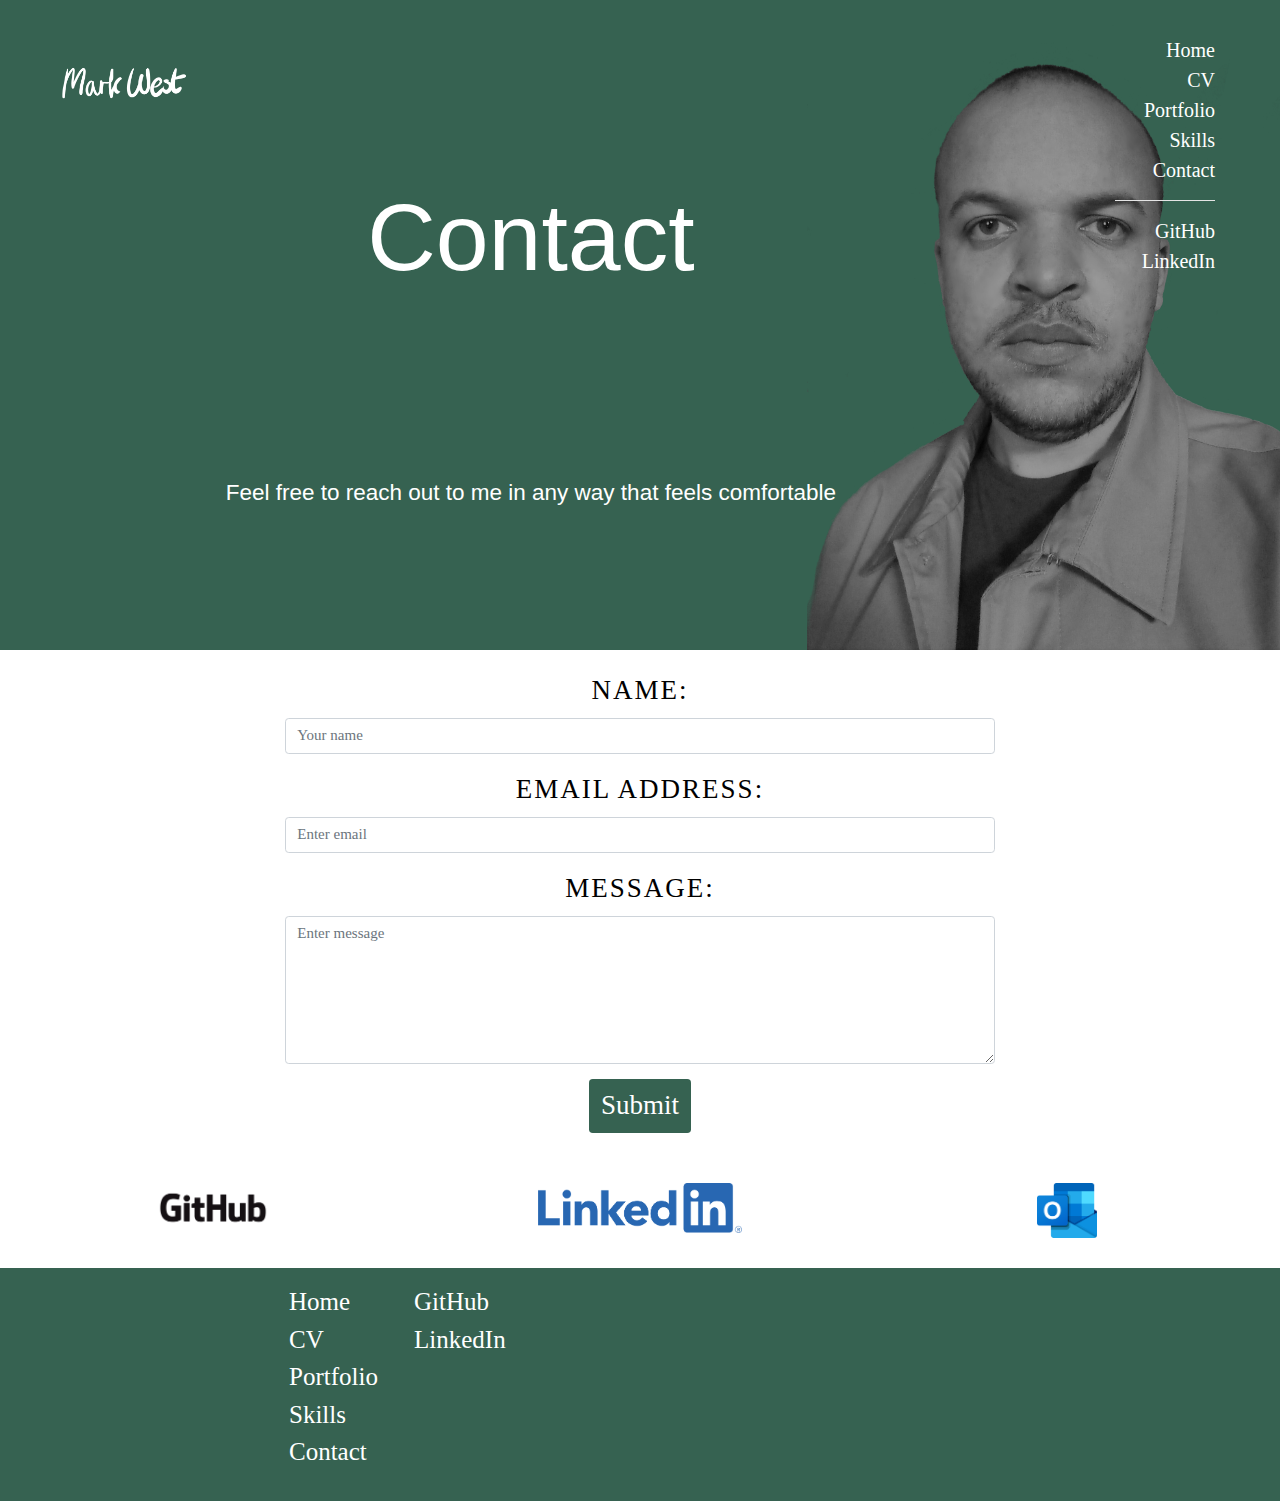
<file: website-contact-page.html>
<!DOCTYPE HTML>

<head>
<title> UPDATED Website CV</title>
<meta charset="utf-8">
<meta name="viewport" content="width=device-width, initial-scale=1">
<link rel="stylesheet" href="https://www.w3schools.com/w3css/4/w3.css">
<link rel="stylesheet" href="https://fonts.googleapis.com/css?family=Spectral|Rubik">
<link rel="stylesheet" href="https://maxcdn.bootstrapcdn.com/bootstrap/4.5.2/css/bootstrap.min.css">
<link rel="stylesheet" href="https://thegreatwesty.github.io/website-css.css">
<script src="https://ajax.googleapis.com/ajax/libs/jquery/3.5.1/jquery.min.js"></script>
<script src="https://cdnjs.cloudflare.com/ajax/libs/popper.js/1.16.0/umd/popper.min.js"></script>
<script src="https://maxcdn.bootstrapcdn.com/bootstrap/4.5.2/js/bootstrap.min.js"></script>

<script>

$(document).ready(function(){
//Header - Menu - Modal
	$(".menu-button-close").click(function(){
		$("#myMenu").modal("hide");
	});
	$(".menu-button").click(function(){
		$("#myMenu").modal("show");
	});
//Header - Menu - Hover effect
	$(".full-size-1").hover(function(){		$(".full-size-a").css("visibility", "visible");},		function(){		$(".full-size-a").css("visibility", "hidden");	});
	$(".full-size-2").hover(function(){		$(".full-size-b").css("visibility", "visible");},		function(){		$(".full-size-b").css("visibility", "hidden");	});
	$(".full-size-3").hover(function(){		$(".full-size-c").css("visibility", "visible");},		function(){		$(".full-size-c").css("visibility", "hidden");	});
	$(".full-size-4").hover(function(){		$(".full-size-d").css("visibility", "visible");},		function(){		$(".full-size-d").css("visibility", "hidden");	});
	$(".full-size-5").hover(function(){		$(".full-size-e").css("visibility", "visible");},		function(){		$(".full-size-e").css("visibility", "hidden");	});
});

</script>

<style> 
.card{background-color:rgb(258,252,172); transition:0.6s; filter: grayscale(70%);}
.card:hover{filter:grayscale(0%);}
.bg-4-extra{background-image:url('https://thegreatwesty.github.io/images/M-filter.png');background-repeat:no-repeat; background-size:contain; background-position: right; }

</style>

</head>

<body>
<!-- HEADER -->
<header class="head-display"> 

	<a href="https://thegreatwesty.github.io/index.html" style="margin-left:50px;"> <img src="https://thegreatwesty.github.io/images/Signature.png" style="height:65px;"> </a>

<!-- Full size menu -->
	<ul class="full-size-menu-icons">
		<li class="full-size-a"> &#5130;</li>
		<li class="full-size-b"> &#5130; </li>
		<li class="full-size-c"> &#5130; </li>
		<li class="full-size-d"> &#5130; </li>
		<li class="full-size-e"> &#5130; </li>
	</ul>
	<ul class="full-size-menu-options">
		<li class="full-size-1"> <a href="https://thegreatwesty.github.io/index.html" style="color:white;"> Home </a> </li>
		<li class="full-size-2"> <a href="https://thegreatwesty.github.io/website-cv-page.html" style="color:white;"> CV </a>  </li>
		<li class="full-size-3"> <a href="https://thegreatwesty.github.io/website-portfolio-page.html" style="color:white;"> Portfolio </a>  </li>
		<li class="full-size-4"> <a href="https://thegreatwesty.github.io/website-skills-page.html" style="color:white;"> Skills </a>  </li>
		<li class="full-size-5"> <a href="https://thegreatwesty.github.io/website-contact-page.html" style="color:white;"> Contact </a> </li>
		<li> <hr style="width:100px;"> </li>
		<li class="full-size-6"> <a href="https://github.com/TheGreatWesty" style="color:white;"> GitHub  </a> </li>
		<li class="full-size-7"> <a href="https://www.linkedin.com/in/mark-west-b4058b103/" style="color:white;"> LinkedIn </a> </li>
	</ul>
<!-- Reduced menu icon -->
	<a class="menu-button">
		<img src="https://thegreatwesty.github.io/images/menu-icon.png" style="max-height:55px;max-width:55px;"> 
	</a>
<!-- Expandable menu -->
	<div  id="myMenu" class="modal" style="padding-top: 50px;">	
	    <div class="modal-dialog" >
 	       <div class="modal-content menu-content-area">

		<a href="https://thegreatwesty.github.io/index.html" style="margin:50px;"> <img src="https://thegreatwesty.github.io/images/SignatureGrey.png" style="height:65px;"> </a>

		<div class="menu-button-close"> &times </div> 

		<ol class="menu-list">
			<li> <a href="https://thegreatwesty.github.io/index.html" style="color:black;"> Home </a> </li>
			<li> <a href="https://thegreatwesty.github.io/website-cv-page.html" style="color:black;"> CV </a>  </li>
			<li> <a href="https://thegreatwesty.github.io/website-portfolio-page.html" style="color:black;"> Portfolio </a>  </li>
			<li> <a href="https://thegreatwesty.github.io/website-skills-page.html" style="color:black;"> Skills </a>  </li>
			<li> <a href="https://thegreatwesty.github.io/website-contact-page.html" style="color:black;"> Contact </a> </li>
			<li> <hr style="width:200px;"> </li>
			<li> <a href="https://github.com/TheGreatWesty" style="color:black;"> GitHub  </a>  </li>
			<li> <a href="https://www.linkedin.com/in/mark-west-b4058b103/" style="color:black;"> LinkedIn </a> </li>
		</ol>

		<div class="menu-footer"> Contact me - mark-west@hotmail.co.uk </div>
	        </div>
	    </div>
	</div>
</header>

<div class="bg-4 bg-4-extra row" style="min-height:650px;padding-top:140px;">

<h1 class="col-12 col-sm-10" style="font-size:95px;text-align:center;padding:40px;"> Contact </h1>
<h4 class="col-12 col-sm-10" style="text-align: center; padding: 30px;"> Feel free to reach out to me in any way that feels comfortable </h4>

</div>

<div>

<form action="mailto:markw2992@gmail.co.uk" method="post" enctype="text/plain" style="color:black;text-transform:uppercase; letter-spacing:2px;">
 
 <div class="form-group">
    <label for="email">Name:</label>
    <input type="text" class="form-control" placeholder="Your name" id="name">
  </div>

  <div class="form-group">
    <label for="email">Email address:</label>
    <input type="email" class="form-control" placeholder="Enter email" id="email">
  </div>

 <div class="form-group">
   <label for="comment">Message:</label>
   <textarea class="form-control" rows="6" placeholder="Enter message" id="message"></textarea>
 </div>

 <button type="submit" class="btn bg-4" style="color:white;font-size:27px;">Submit</button>

</form>
<div class="row" style="text-align:center;padding:15px;">
<a class="col-12 col-sm-4" href="https://github.com/TheGreatWesty"> <img src="https://thegreatwesty.github.io/images/GitHub_Logo.png" style="max-height:50px;margin:15px;"> </a>
<a class="col-12 col-sm-4" href="https://www.linkedin.com/in/mark-west-b4058b103/"> <img src="https://thegreatwesty.github.io/images/LI-Logo.png" style="max-height:50px;margin:15px;"> </a>
<img class="col-12 col-sm-4" src="https://thegreatwesty.github.io/images/outlook-logo.png" style="margin-left:auto;margin-right:auto;max-width:90px;padding:15px;">
</div>

</div>

<!-- FOOTER -->
<div class="bg-4 container-fluid" style="width:100%;font-size:25px;"> 
	<footer style="">
		<div style="padding:15px;">
			<div class="row" style="width:250px;margin-left:20%;">
				<p class="col-6 col-xs-6 col-sm-6 col-md-6 col-lg-6 col-xl-6">
					<a href="https://thegreatwesty.github.io/index.html" style="color:white;"> Home </a> </li>
					<a href="https://thegreatwesty.github.io/website-cv-page.html" style="color:white;"> CV </a>  </li>
					<a href="https://thegreatwesty.github.io/website-portfolio-page.html" style="color:white;"> Portfolio </a>  </li>
					<a href="https://thegreatwesty.github.io/website-skills-page.html" style="color:white;"> Skills </a>  </li>
					<a href="https://thegreatwesty.github.io/website-contact-page.html" style="color:white;">Contact</a>
				</p>
				<p class="col-6 col-xs-6 col-sm-6 col-md-6 col-lg-6 col-xl-6">
					<a class="full-size-6" href="https://github.com/TheGreatWesty" style="color:white;"> GitHub </a>
					<a class="full-size-7" href="https://www.linkedin.com/in/mark-west-b4058b103/" style="color:white;"> LinkedIn </a>
				</p>
			</div>
		</div>
	</footer>
</div>

</body>
</file>
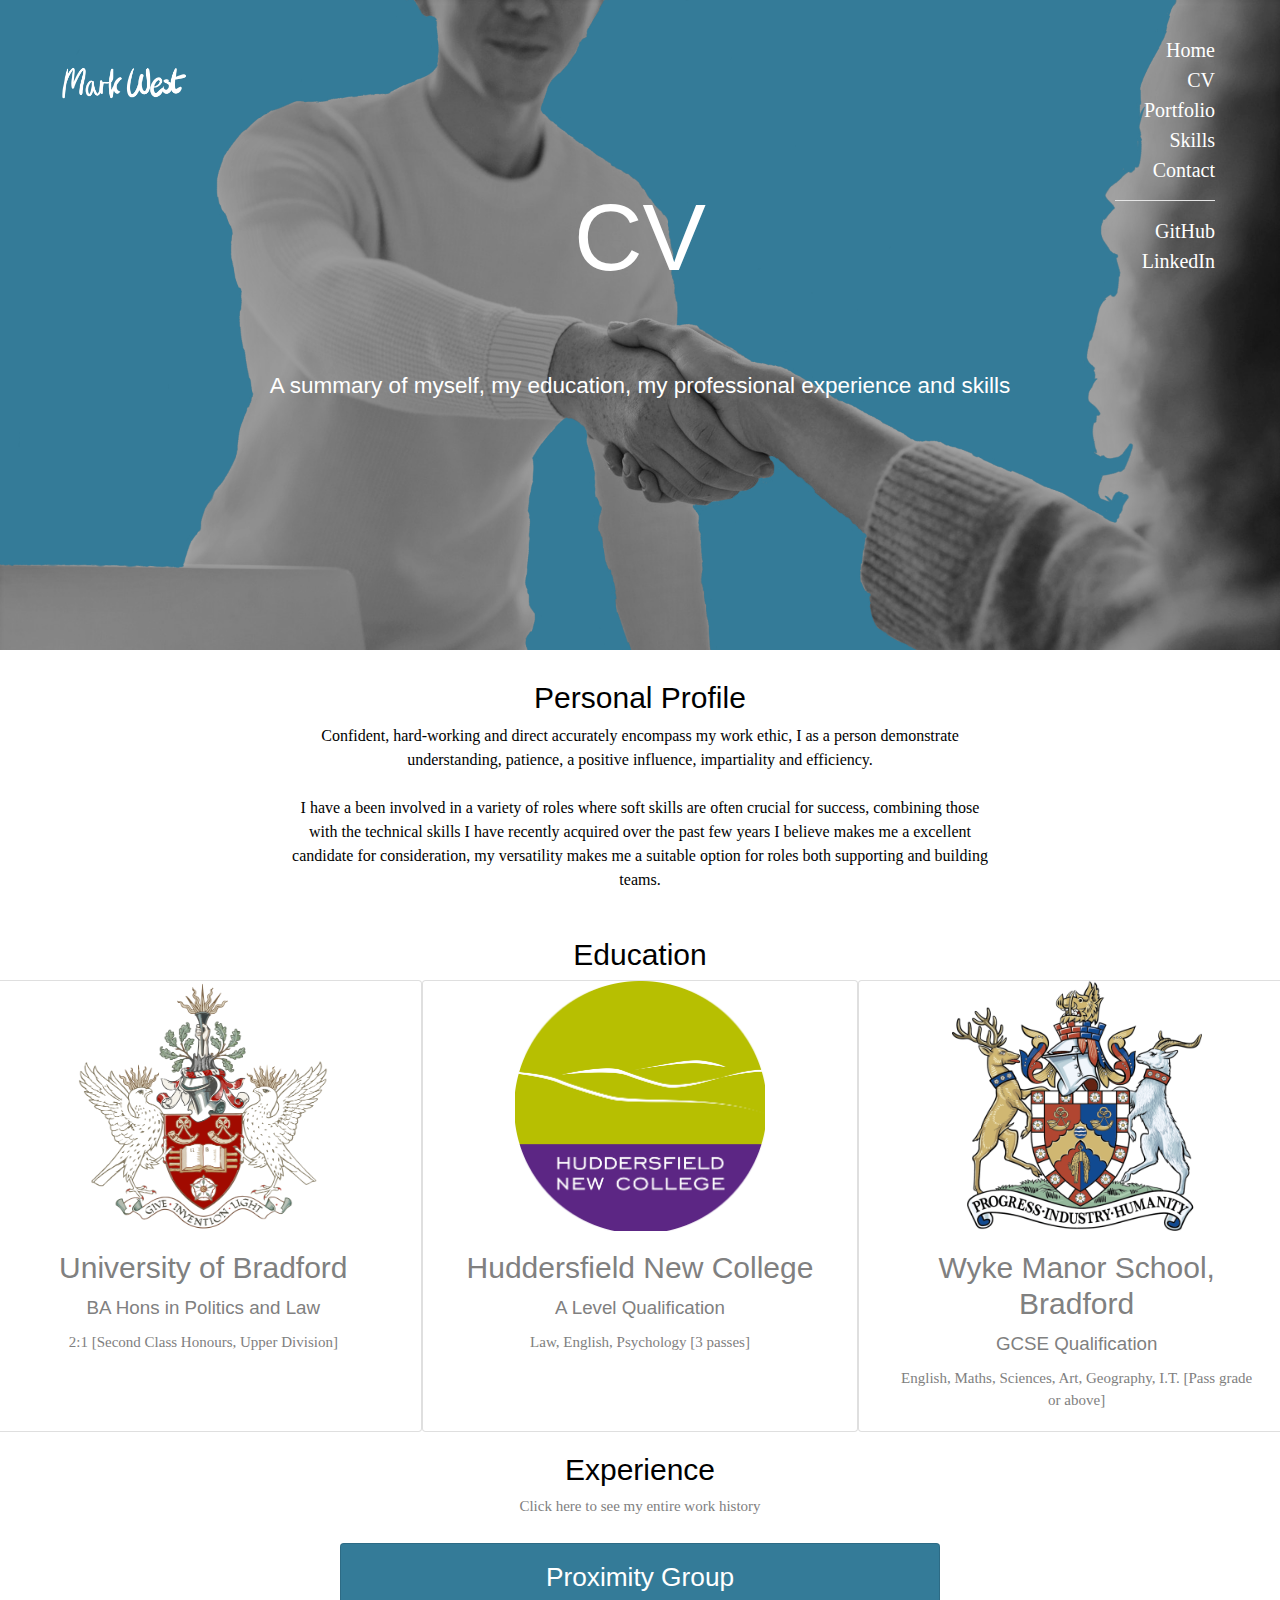
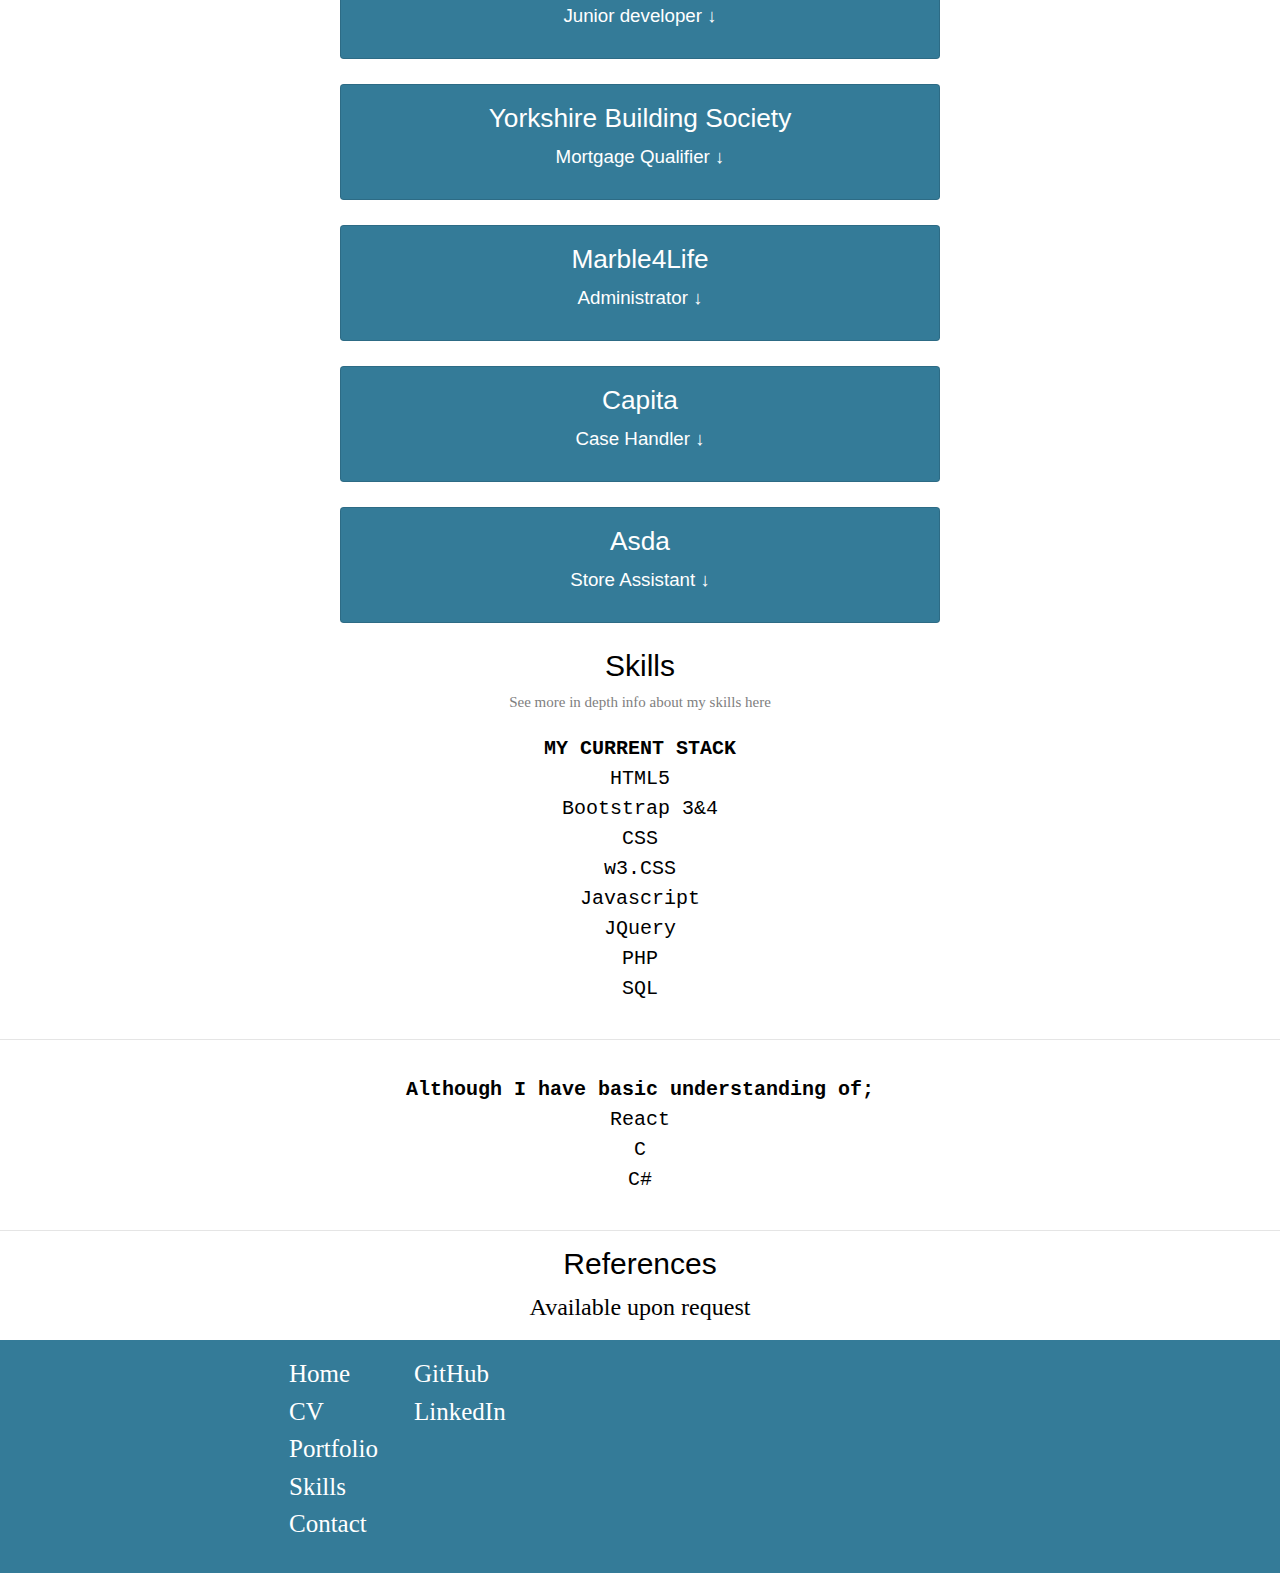
<file: website-cv-page.html>
<!DOCTYPE HTML>

<head>
	<title> UPDATED Website CV</title>
	<meta charset="utf-8">
	<meta name="viewport" content="width=device-width, initial-scale=1">
	<link rel="stylesheet" href="https://www.w3schools.com/w3css/4/w3.css">
	<link rel="stylesheet" href="https://fonts.googleapis.com/css?family=Spectral|Rubik">
	<link rel="stylesheet" href="https://maxcdn.bootstrapcdn.com/bootstrap/4.5.2/css/bootstrap.min.css">
	<link rel="stylesheet" href="https://thegreatwesty.github.io/website-css.css">
	<script src="https://ajax.googleapis.com/ajax/libs/jquery/3.5.1/jquery.min.js"></script>
	<script src="https://cdnjs.cloudflare.com/ajax/libs/popper.js/1.16.0/umd/popper.min.js"></script>
	<script src="https://maxcdn.bootstrapcdn.com/bootstrap/4.5.2/js/bootstrap.min.js"></script>

	<script>

		$(document).ready(function () {
			//Header - Menu - Modal
			$(".menu-button-close").click(function () {
				$("#myMenu").modal("hide");
			});
			$(".menu-button").click(function () {
				$("#myMenu").modal("show");
			});
			//Header - Menu - Hover effect
			$(".full-size-1").hover(function () { $(".full-size-a").css("visibility", "visible"); }, function () { $(".full-size-a").css("visibility", "hidden"); });
			$(".full-size-2").hover(function () { $(".full-size-b").css("visibility", "visible"); }, function () { $(".full-size-b").css("visibility", "hidden"); });
			$(".full-size-3").hover(function () { $(".full-size-c").css("visibility", "visible"); }, function () { $(".full-size-c").css("visibility", "hidden"); });
			$(".full-size-4").hover(function () { $(".full-size-d").css("visibility", "visible"); }, function () { $(".full-size-d").css("visibility", "hidden"); });
			$(".full-size-5").hover(function () { $(".full-size-e").css("visibility", "visible"); }, function () { $(".full-size-e").css("visibility", "hidden"); });
		});

	</script>

	<style>
		.bg-1 {
			color: white;
		}

		.bg-1-extra {
			background-image: url('https://thegreatwesty.github.io/images/cv-image-4-filter.png');
			background-repeat: no-repeat;
			background-size: cover;
		}

		.extra {
			background-color: rgb(52,123,152,0.2);
			color: grey;
		}

		.targ-1, .targ-3, .targ-6, .targ-7, .targ-8 {
			background-color: rgb(92,163,192);
			padding: 15px;
		}
	</style>

</head>

<body>
	<!-- HEADER -->
	<header class="head-display">

		<a href="https://thegreatwesty.github.io/index.html" style="margin-left:50px;"> <img src="https://thegreatwesty.github.io/images/Signature.png" style="height:65px;"> </a>

		<!-- Full size menu -->
		<ul class="full-size-menu-icons">
			<li class="full-size-a"> &#5130;</li>
			<li class="full-size-b"> &#5130; </li>
			<li class="full-size-c"> &#5130; </li>
			<li class="full-size-d"> &#5130; </li>
			<li class="full-size-e"> &#5130; </li>
		</ul>
		<ul class="full-size-menu-options">
			<li class="full-size-1"> <a href="https://thegreatwesty.github.io/index.html" style="color:white;"> Home </a> </li>
			<li class="full-size-2"> <a href="https://thegreatwesty.github.io/website-cv-page.html" style="color:white;"> CV </a>  </li>
			<li class="full-size-3"> <a href="https://thegreatwesty.github.io/website-portfolio-page.html" style="color:white;"> Portfolio </a>  </li>
			<li class="full-size-4"> <a href="https://thegreatwesty.github.io/website-skills-page.html" style="color:white;"> Skills </a>  </li>
			<li class="full-size-5"> <a href="https://thegreatwesty.github.io/website-contact-page.html" style="color:white;"> Contact </a> </li>
			<li> <hr style="width:100px;"> </li>
			<li class="full-size-6"> <a href="https://github.com/TheGreatWesty" style="color:white;"> GitHub  </a> </li>
			<li class="full-size-7"> <a href="https://www.linkedin.com/in/mark-west-b4058b103/" style="color:white;"> LinkedIn </a> </li>
		</ul>
		<!-- Reduced menu icon -->
		<a class="menu-button">
			<img src="https://thegreatwesty.github.io/images/menu-icon.png" style="max-height:55px;max-width:55px;">
		</a>
		<!-- Expandable menu -->
		<div id="myMenu" class="modal" style="padding-top: 50px;">
			<div class="modal-dialog">
				<div class="modal-content menu-content-area">

					<a href="https://thegreatwesty.github.io/index.html" style="margin:50px;"> <img src="https://thegreatwesty.github.io/images/SignatureGrey.png" style="height:65px;"> </a>

					<div class="menu-button-close"> &times </div>

					<ol class="menu-list">
						<li> <a href="https://thegreatwesty.github.io/index.html" style="color:black;"> Home </a> </li>
						<li> <a href="https://thegreatwesty.github.io/website-cv-page.html" style="color:black;"> CV </a>  </li>
						<li> <a href="https://thegreatwesty.github.io/website-portfolio-page.html" style="color:black;"> Portfolio </a>  </li>
						<li> <a href="https://thegreatwesty.github.io/website-skills-page.html" style="color:black;"> Skills </a>  </li>
						<li> <a href="https://thegreatwesty.github.io/website-contact-page.html" style="color:black;"> Contact </a> </li>
						<li> <hr style="width:200px;"> </li>
						<li> <a href="https://github.com/TheGreatWesty" style="color:black;"> GitHub  </a>  </li>
						<li> <a href="https://www.linkedin.com/in/mark-west-b4058b103/" style="color:black;"> LinkedIn </a> </li>
					</ol>

					<div class="menu-footer"> Contact me - mark-west@hotmail.co.uk </div>
				</div>
			</div>
		</div>
	</header>

	<div class="bg-1 bg-1-extra" style="min-height:650px;padding-top:140px;">

		<h1 style="font-size:95px;text-align:center;padding:40px;"> CV </h1>
		<h4 style="text-align: center; padding: 30px;">A summary of myself, my education, my professional experience and skills</h4>

	</div>

	<div style="color:black;text-align:center;">

		<div class="row" style="padding:30px">
			<h2 class="col-12"> Personal Profile </h2>
			<p class="col-12 col-sm-10 col-md-10 col-lg-8 col-xl-7" style="margin-left:auto; margin-right:auto;font-size:16px;">
				Confident, hard-working and direct accurately encompass my work ethic, I as a person demonstrate understanding, patience, a positive influence, impartiality and efficiency. <br> <br>
				I have a been involved in a variety of roles where soft skills are often crucial for success, combining those with the technical skills I have recently acquired over the past few years I believe makes me a excellent candidate for consideration, my versatility makes me a suitable option for roles both supporting and building teams.
			</p>
		</div>

		<h2 class="col-12"> Education </h2>
		<div class="row" style="color:grey;">

			<div class="card col-12 col-sm-8 col-md-4" style="margin-left:auto; margin-right: auto;margin-bottom:20px;">
				<img class="card-img-top" src="https://thegreatwesty.github.io/images/UOB-logo.png" alt="Image failed to load" style="max-height:250px;max-width:250px;margin-left:auto; margin-right: auto;">
				<div class="card-body">
					<h2 class="card-title">University of Bradford</h2>
					<h5 class="card-title">BA Hons in Politics and Law </h5>
					<p class="card-text">2:1 [Second Class Honours, Upper Division]</p>
				</div>
			</div>

			<div class="card col-12 col-sm-8 col-md-4" style="margin-left:auto; margin-right: auto;margin-bottom:20px;">
				<img class="card-img-top" src="https://thegreatwesty.github.io/images/HNC-logo.png" alt="Image failed to load" style="max-height:250px;max-width:250px;margin-left:auto; margin-right: auto;">
				<div class="card-body">
					<h2 class="card-title"> Huddersfield New College </h2>
					<h5 class="card-title"> A Level Qualification </h5>
					<p class="card-text"> Law, English, Psychology [3 passes] </p>
				</div>
			</div>

			<div class="card col-12 col-sm-8 col-md-4" style="margin-left:auto; margin-right: auto;margin-bottom:20px;">
				<img class="card-img-top" src="https://thegreatwesty.github.io/images/bradford-logo.png" alt="Image failed to load" style="max-height:250px;max-width:250px;margin-left:auto; margin-right: auto;">
				<div class="card-body">
					<h2 class="card-title"> Wyke Manor School, Bradford </h2>
					<h5 class="card-title"> GCSE Qualification </h5>
					<p class="card-text"> English, Maths, Sciences, Art, Geography, I.T. [Pass grade or above] </p>
				</div>
			</div>

		</div>
		<h2> Experience </h2>

		<div data-toggle="collapse" data-target=".extra" style="color:grey;"> Click here to see my entire work history </div>

		<div class="card bg-1" style="margin:25px;max-width:600px;margin-left:auto; margin-right:auto;">
			<div class="card-body">
				<h3 class="card-title"> Proximity Group </h3>
				<h5 class="card-title" data-toggle="collapse" data-target=".targ-8"> Junior developer &#8595; </h5>
				<p class="card-text collapse targ-8"> Identifying solutions and designing new functionality for existing users of Stream <br>Day to day: Using the appropriate tech to implement the solution as outlined in the specification, creating functional and technical specifications, performing unit testing, direct client liaisons<br>This role involves being able to appropriately assess the relevant requirements, use cases, scope of the change and user interactivity whilst having an understanding of how it will affect the operational flow, the time and resource allocation along with any security/performance/data handling concerns<br><br>TECH:<br>PHP, HTML, CSS,JS [React, Ajax], DB2/MySQL, API's, Git </p>
			</div>
		</div>
		
		<div class="card bg-1" style="margin:25px;max-width:600px;margin-left:auto; margin-right:auto;">
			<div class="card-body">
				<h3 class="card-title"> Yorkshire Building Society </h3>
				<h5 class="card-title" data-toggle="collapse" data-target=".targ-1"> Mortgage Qualifier &#8595; </h5>
				<p class="card-text collapse targ-1"> Helping customers manage their mortgage, this often requires explaining difficult financial concepts in layman’s terms to ensure applicants are able to make an informed decision, this can be challenging when customers have different mortgage terms with other providers and as such it requires patience and flexibility on my part to meet customer expectations </p>
			</div>
		</div>

		<div class="card extra collapse" style="margin:25px;max-width:600px;margin-left:auto; margin-right:auto;">
			<div class="card-body">
				<h3 class="card-title"> Asda </h3>
				<h5 class="card-title" data-toggle="collapse" data-target=".targ-2"> HR Administrator &#8595; <br> <i> Temporary </i> </h5>
				<p class="card-text collapse targ-2"> Providing support for Asda staff across the country dealing with holidays, sickness, absence and arranging new contracts, this was a temporary role </p>
			</div>
		</div>

		<div class="card bg-1" style="margin:25px;max-width:600px;margin-left:auto; margin-right:auto;">
			<div class="card-body">
				<h3 class="card-title"> Marble4Life </h3>
				<h5 class="card-title" data-toggle="collapse" data-target=".targ-3"> Administrator &#8595; </h5>
				<p class="card-text collapse targ-3"> Supporting successful operation of the company, liaising directly with the managing directors, sales team, support staff and delivery/production staff, I frequently had to prioritise conflicting interests through compromise from different sections of the company on various matters such as working patterns, delivery routes and sourcing materials for production </p>
			</div>
		</div>

		<div class="card extra collapse" style="margin:25px;max-width:600px;margin-left:auto; margin-right:auto;">
			<div class="card-body">
				<h3 class="card-title"> Plexus Law </h3>
				<h5 class="card-title" data-toggle="collapse" data-target=".targ-4"> Legal Assistant &#8595; <br> <i> Temporary </i> </h5>
				<p class="card-text collapse targ-4"> Providing support for solicitors dealing with industrial disease claims, this was a temporary role and primarily administrative </p>
			</div>
		</div>

		<div class="card extra collapse" style="margin:25px;max-width:600px;margin-left:auto; margin-right:auto;">
			<div class="card-body">
				<h3 class="card-title"> CallCredit Information Group </h3>
				<h5 class="card-title" data-toggle="collapse" data-target=".targ-5"> Customer Advisor &#8595; <br> <i> Temporary </i> </h5>
				<p class="card-text collapse targ-5"> Providing online support for users of the CallCredit app ‘Noddle’, this was a temporary role and primarily administrative </p>
			</div>
		</div>

		<div class="card bg-1" style="margin:25px;max-width:600px;margin-left:auto; margin-right:auto;">
			<div class="card-body">
				<h3 class="card-title"> Capita </h3>
				<h5 class="card-title" data-toggle="collapse" data-target=".targ-6"> Case Handler &#8595; </h5>
				<p class="card-text collapse targ-6"> Arranging PPI compensation payments for Lloyds Banking Group, a lot of customer contact involved, this required tact in approaching the matter as many people hear PPI on a phone call and simply disconnect </p>
			</div>
		</div>

		<div class="card bg-1" style="margin:25px;max-width:600px;margin-left:auto; margin-right:auto;">
			<div class="card-body">
				<h3 class="card-title"> Asda </h3>
				<h5 class="card-title" data-toggle="collapse" data-target=".targ-7"> Store Assistant &#8595; </h5>
				<p class="card-text collapse targ-7"> Maintaining shelf stock, managing a section of the store to ensure it meets set standards, this would often require me to prioritise sets of tasks and relay decision making back to senior staff </p>
			</div>
		</div>

		<h2> Skills </h2>
		<a href="https://thegreatwesty.github.io/website-skills-page.html" style="color:grey;"> See more in depth info about my skills here </a>
		<p style="font-size:20px;padding:20px;font-family:monospace;"> <b>MY CURRENT STACK  </b><br>  HTML5 <br> Bootstrap 3&4 <br> CSS <br> w3.CSS <br> Javascript <br> JQuery <br> PHP <br> SQL<hr> <p>
		<p style="font-size:20px;padding:20px;font-family:monospace;"> <b>Although I have basic understanding of; </b> <br> React <br> C <br> C# <hr> </p>
		
		<h2> References </h2>
		<p style="font-size:24px;"> Available upon request </p>
	</div>

	<!-- FOOTER -->
	<div class="bg-1 container-fluid" style="width:100%;font-size:25px;">
		<footer style="">
			<div style="padding:15px;">
				<div class="row" style="width:250px;margin-left:20%;">
					<p class="col-6 col-xs-6 col-sm-6 col-md-6 col-lg-6 col-xl-6">
						<a href="https://thegreatwesty.github.io/index.html" style="color:white;"> Home </a> </li>
						<a href="https://thegreatwesty.github.io/website-cv-page.html" style="color:white;"> CV </a>  </li>
						<a href="https://thegreatwesty.github.io/website-portfolio-page.html" style="color:white;"> Portfolio </a>  </li>
						<a href="https://thegreatwesty.github.io/website-skills-page.html" style="color:white;"> Skills </a>  </li>
						<a href="https://thegreatwesty.github.io/website-contact-page.html" style="color:white;">Contact</a>
					</p>
					<p class="col-6 col-xs-6 col-sm-6 col-md-6 col-lg-6 col-xl-6">
						<a class="full-size-6" href="https://github.com/TheGreatWesty" style="color:white;"> GitHub </a>
						<a class="full-size-7" href="https://www.linkedin.com/in/mark-west-b4058b103/" style="color:white;"> LinkedIn </a>
					</p>
				</div>
			</div>
		</footer>
	</div>

</body>
</file>
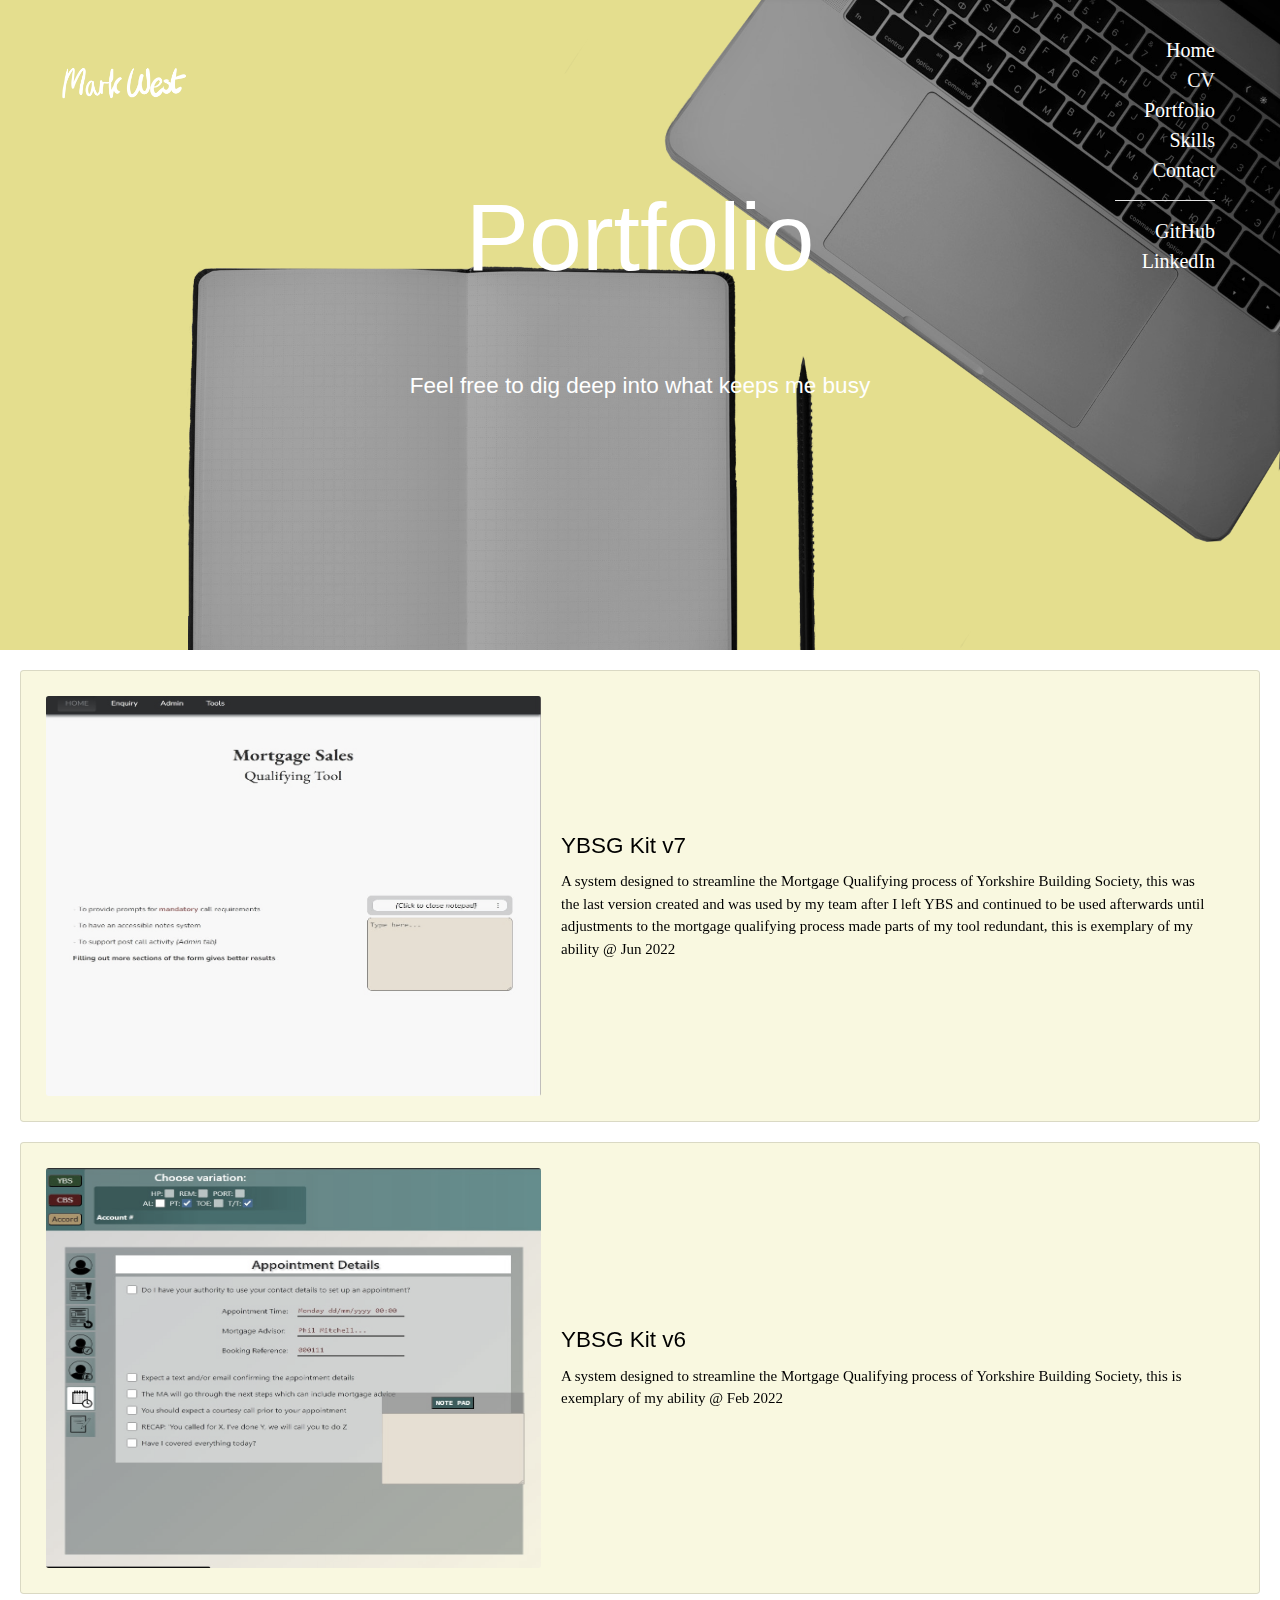
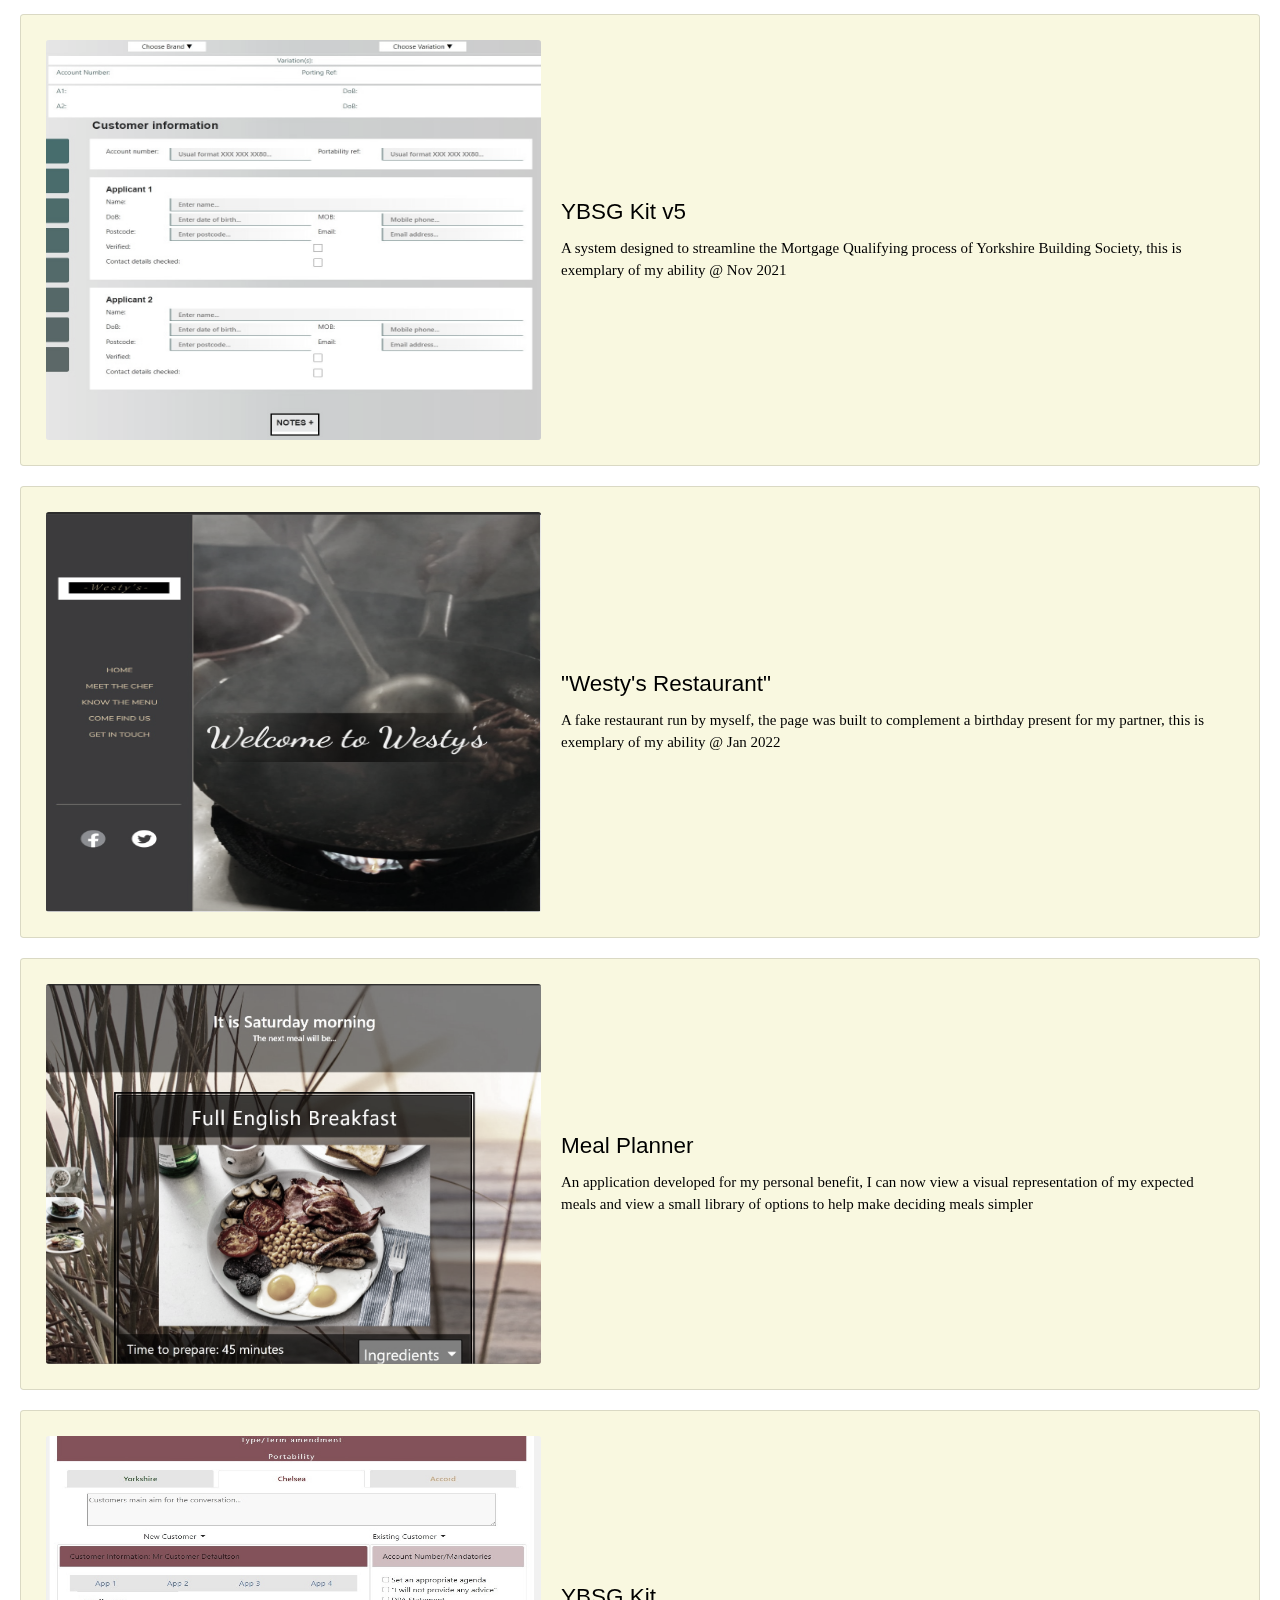
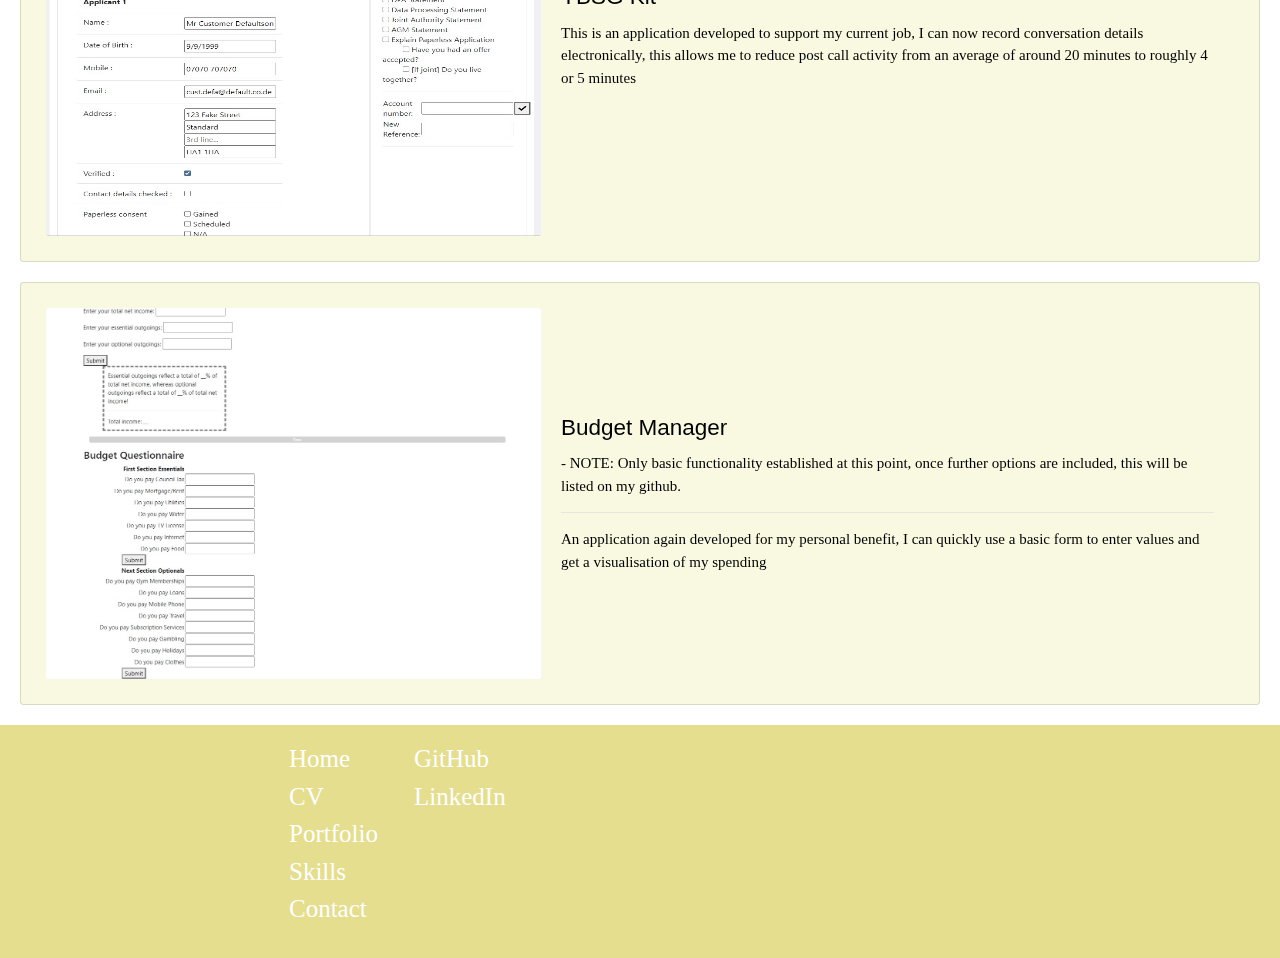
<file: website-portfolio-page.html>
<!DOCTYPE HTML>

<head>
	<title> UPDATED Website CV</title>
	<meta charset="utf-8">
	<meta name="viewport" content="width=device-width, initial-scale=1">
	<link rel="stylesheet" href="https://www.w3schools.com/w3css/4/w3.css">
	<link rel="stylesheet" href="https://fonts.googleapis.com/css?family=Spectral|Rubik">
	<link rel="stylesheet" href="https://maxcdn.bootstrapcdn.com/bootstrap/4.5.2/css/bootstrap.min.css">
	<link rel="stylesheet" href="https://thegreatwesty.github.io/website-css.css">
	<script src="https://ajax.googleapis.com/ajax/libs/jquery/3.5.1/jquery.min.js"></script>
	<script src="https://cdnjs.cloudflare.com/ajax/libs/popper.js/1.16.0/umd/popper.min.js"></script>
	<script src="https://maxcdn.bootstrapcdn.com/bootstrap/4.5.2/js/bootstrap.min.js"></script>

	<script>

		$(document).ready(function () {
			//Header - Menu - Modal
			$(".menu-button-close").click(function () {
				$("#myMenu").modal("hide");
			});
			$(".menu-button").click(function () {
				$("#myMenu").modal("show");
			});
			//Header - Menu - Hover effect
			$(".full-size-1").hover(function () { $(".full-size-a").css("visibility", "visible"); }, function () { $(".full-size-a").css("visibility", "hidden"); });
			$(".full-size-2").hover(function () { $(".full-size-b").css("visibility", "visible"); }, function () { $(".full-size-b").css("visibility", "hidden"); });
			$(".full-size-3").hover(function () { $(".full-size-c").css("visibility", "visible"); }, function () { $(".full-size-c").css("visibility", "hidden"); });
			$(".full-size-4").hover(function () { $(".full-size-d").css("visibility", "visible"); }, function () { $(".full-size-d").css("visibility", "hidden"); });
			$(".full-size-5").hover(function () { $(".full-size-e").css("visibility", "visible"); }, function () { $(".full-size-e").css("visibility", "hidden"); });
		});

	</script>

	<style>
		.card {
			background-color: rgb(258,252,172);
			transition: 0.6s;
			filter: grayscale(70%);
		}

			.card:hover {
				filter: grayscale(0%);
			}

		.bg-2-extra {
			background-image: url('https://thegreatwesty.github.io/images/portfolio-image-filter.png');
			background-repeat: no-repeat;
			background-size: cover;
		}
	</style>

</head>

<body>
	<!-- HEADER -->
	<header class="head-display">

		<a href="https://thegreatwesty.github.io/index.html" style="margin-left:50px;"> <img src="https://thegreatwesty.github.io/images/Signature.png" style="height:65px;"> </a>

		<!-- Full size menu -->
		<ul class="full-size-menu-icons">
			<li class="full-size-a"> &#5130;</li>
			<li class="full-size-b"> &#5130; </li>
			<li class="full-size-c"> &#5130; </li>
			<li class="full-size-d"> &#5130; </li>
			<li class="full-size-e"> &#5130; </li>
		</ul>
		<ul class="full-size-menu-options">
			<li class="full-size-1"> <a href="https://thegreatwesty.github.io/index.html" style="color:white;"> Home </a> </li>
			<li class="full-size-2"> <a href="https://thegreatwesty.github.io/website-cv-page.html" style="color:white;"> CV </a>  </li>
			<li class="full-size-3"> <a href="https://thegreatwesty.github.io/website-portfolio-page.html" style="color:white;"> Portfolio </a>  </li>
			<li class="full-size-4"> <a href="https://thegreatwesty.github.io/website-skills-page.html" style="color:white;"> Skills </a>  </li>
			<li class="full-size-5"> <a href="https://thegreatwesty.github.io/website-contact-page.html" style="color:white;"> Contact </a> </li>
			<li> <hr style="width:100px;"> </li>
			<li class="full-size-6"> <a href="https://github.com/TheGreatWesty" style="color:white;"> GitHub  </a> </li>
			<li class="full-size-7"> <a href="https://www.linkedin.com/in/mark-west-b4058b103/" style="color:white;"> LinkedIn </a> </li>
		</ul>
		<!-- Reduced menu icon -->
		<a class="menu-button">
			<img src="https://thegreatwesty.github.io/images/menu-icon.png" style="max-height:55px;max-width:55px;">
		</a>
		<!-- Expandable menu -->
		<div id="myMenu" class="modal" style="padding-top: 50px;">
			<div class="modal-dialog">
				<div class="modal-content menu-content-area">

					<a href="https://thegreatwesty.github.io/index.html" style="margin:50px;"> <img src="https://thegreatwesty.github.io/images/SignatureGrey.png" style="height:65px;"> </a>

					<div class="menu-button-close"> &times </div>

					<ol class="menu-list">
						<li> <a href="https://thegreatwesty.github.io/index.html" style="color:black;"> Home </a> </li>
						<li> <a href="https://thegreatwesty.github.io/website-cv-page.html" style="color:black;"> CV </a>  </li>
						<li> <a href="https://thegreatwesty.github.io/website-portfolio-page.html" style="color:black;"> Portfolio </a>  </li>
						<li> <a href="https://thegreatwesty.github.io/website-skills-page.html" style="color:black;"> Skills </a>  </li>
						<li> <a href="https://thegreatwesty.github.io/website-contact-page.html" style="color:black;"> Contact </a> </li>
						<li> <hr style="width:200px;"> </li>
						<li> <a href="https://github.com/TheGreatWesty" style="color:black;"> GitHub  </a>  </li>
						<li> <a href="https://www.linkedin.com/in/mark-west-b4058b103/" style="color:black;"> LinkedIn </a> </li>
					</ol>

					<div class="menu-footer"> Contact me - mark-west@hotmail.co.uk </div>
				</div>
			</div>
		</div>
	</header>

	<div class="bg-2 bg-2-extra" style="min-height:650px;padding-top:140px;">

		<h1 style="font-size:95px;text-align:center;padding:40px;"> Portfolio </h1>
		<h4 style="text-align: center; padding: 30px;"> Feel free to dig deep into what keeps me busy </h4>

	</div>

	<div>


		<div class="card" style="color:black;padding:25px;margin:20px;" onclick="location.href='https://thegreatwesty.github.io/project6/main.html';">
			<div class="row no-gutters">
				<div class="col-12 col-sm-6 col-md-5">
					<img class="card-img" src="https://thegreatwesty.github.io/demoImageKitv7.jpg" alt="Failed to load!" style="max-height:400px;max-width:500px;">
				</div>
				<div class="col-12 col-sm-6 col-md-7 card-body" style="padding:20px;margin:auto;">
					<h4 class="card-title">YBSG Kit v7</h4>
					<div class="card-text">A system designed to streamline the Mortgage Qualifying process of Yorkshire Building Society, this was the last version created and was used by my team after I left YBS and continued to be used afterwards until adjustments to the mortgage qualifying process made parts of my tool redundant, this is exemplary of my ability @ Jun 2022 </div>
				</div>
			</div>
		</div>
		
		<div class="card" style="color:black;padding:25px;margin:20px;" onclick="location.href='https://thegreatwesty.github.io/project5/main.html';">
			<div class="row no-gutters">
				<div class="col-12 col-sm-6 col-md-5">
					<img class="card-img" src="https://thegreatwesty.github.io/demoImageKitv6.jpg" alt="Failed to load!" style="max-height:400px;max-width:500px;">
				</div>
				<div class="col-12 col-sm-6 col-md-7 card-body" style="padding:20px;margin:auto;">
					<h4 class="card-title">YBSG Kit v6</h4>
					<div class="card-text">A system designed to streamline the Mortgage Qualifying process of Yorkshire Building Society, this is exemplary of my ability @ Feb 2022 </div>
				</div>
			</div>
		</div>
		
		<div class="card" style="color:black;padding:25px;margin:20px;" onclick="location.href='https://thegreatwesty.github.io/project4/main.html';">
			<div class="row no-gutters">
				<div class="col-12 col-sm-6 col-md-5">
					<img class="card-img" src="https://thegreatwesty.github.io/demoImageKitv5.jpg" alt="Failed to load!" style="max-height:400px;max-width:500px;">
				</div>
				<div class="col-12 col-sm-6 col-md-7 card-body" style="padding:20px;margin:auto;">
					<h4 class="card-title">YBSG Kit v5</h4>
					<div class="card-text">A system designed to streamline the Mortgage Qualifying process of Yorkshire Building Society, this is exemplary of my ability @ Nov 2021 </div>
				</div>
			</div>
		</div>
				
		<div class="card" style="color:black;padding:25px;margin:20px;" onclick="location.href='https://thegreatwesty.github.io/project3/main.html';">
			<div class="row no-gutters">
				<div class="col-12 col-sm-6 col-md-5">
					<img class="card-img" src="https://thegreatwesty.github.io/demoImageWestys.jpg" alt="Failed to load!" style="max-height:400px;max-width:500px;">
				</div>
				<div class="col-12 col-sm-6 col-md-7 card-body" style="padding:20px;margin:auto;">
					<h4 class="card-title">"Westy's Restaurant"</h4>
					<div class="card-text">A fake restaurant run by myself, the page was built to complement a birthday present for my partner, this is exemplary of my ability @ Jan 2022 </div>
				</div>
			</div>
		</div>
		
		<div class="card" style="color:black;padding:25px;margin:20px;" onclick="location.href='https://thegreatwesty.github.io/project1/mealplanner';">
			<div class="row no-gutters">
				<div class="col-12 col-sm-6 col-md-5">
					<img class="card-img" src="https://thegreatwesty.github.io/demoImageMealPlanner.jpg" alt="Failed to load!" style="max-height:400px;max-width:500px;">
				</div>
				<div class="col-12 col-sm-6 col-md-7 card-body" style="padding:20px;margin:auto;">
					<h4 class="card-title">Meal Planner</h4>
					<div class="card-text">An application developed for my personal benefit, I can now view a visual representation of my expected meals and view a small library of options to help make deciding meals simpler</div>
				</div>
			</div>
		</div>

		<div class="card" style="color:black;padding:25px;margin:20px;" onclick="location.href='https://thegreatwesty.github.io/project2/ybsgkit';">
			<div class="row no-gutters">
				<div class="col-12 col-sm-6 col-md-5">
					<img class="card-img" src="https://thegreatwesty.github.io/demoImageYBSGKit.jpg" alt="Failed to load!" style="max-height:400px;max-width:500px;">
				</div>
				<div class="col-12 col-sm-6 col-md-7 card-body" style="padding:20px;margin:auto;">
					<h4 class="card-title">YBSG Kit</h4>
					<div class="card-text">This is an application developed to support my current job, I can now record conversation details electronically, this allows me to reduce post call activity from an average of around 20 minutes to roughly 4 or 5 minutes</div>
				</div>
			</div>
		</div>


		<div class="card" style="color:black;padding:25px;margin:20px;" onclick="location.href='https://github.com/TheGreatWesty';">
			<div class="row no-gutters">
				<div class="col-12 col-sm-6 col-md-5">
					<img class="card-img" src="https://thegreatwesty.github.io/demoImageBudgetManager.jpg" alt="Failed to load!" style="max-height:400px;max-width:500px;">
				</div>
				<div class="col-12 col-sm-6 col-md-7 card-body" style="padding:20px;margin:auto;">
					<h4 class="card-title">Budget Manager</h4>
					<div class="card-text">- NOTE: Only basic functionality established at this point, once further options are included, this will be listed on my github. <hr> An application again developed for my personal benefit, I can quickly use a basic form to enter values and get a visualisation of my spending</div>
				</div>
			</div>
		</div>

	</div>

	<!-- FOOTER -->
	<div class="bg-2 container-fluid" style="width:100%;font-size:25px;">
		<footer style="">
			<div style="padding:15px;">
				<div class="row" style="width:250px;margin-left:20%;">
					<p class="col-6 col-xs-6 col-sm-6 col-md-6 col-lg-6 col-xl-6">
						<a href="https://thegreatwesty.github.io/index.html" style="color:white;"> Home </a> </li>
						<a href="https://thegreatwesty.github.io/website-cv-page.html" style="color:white;"> CV </a>  </li>
						<a href="https://thegreatwesty.github.io/website-portfolio-page.html" style="color:white;"> Portfolio </a>  </li>
						<a href="https://thegreatwesty.github.io/website-skills-page.html" style="color:white;"> Skills </a>  </li>
						<a href="https://thegreatwesty.github.io/website-contact-page.html" style="color:white;">Contact</a>
					</p>
					<p class="col-6 col-xs-6 col-sm-6 col-md-6 col-lg-6 col-xl-6">
						<a class="full-size-6" href="https://github.com/TheGreatWesty" style="color:white;"> GitHub </a>
						<a class="full-size-7" href="https://www.linkedin.com/in/mark-west-b4058b103/" style="color:white;"> LinkedIn </a>
					</p>
				</div>
			</div>
		</footer>
	</div>

</body>
</file>
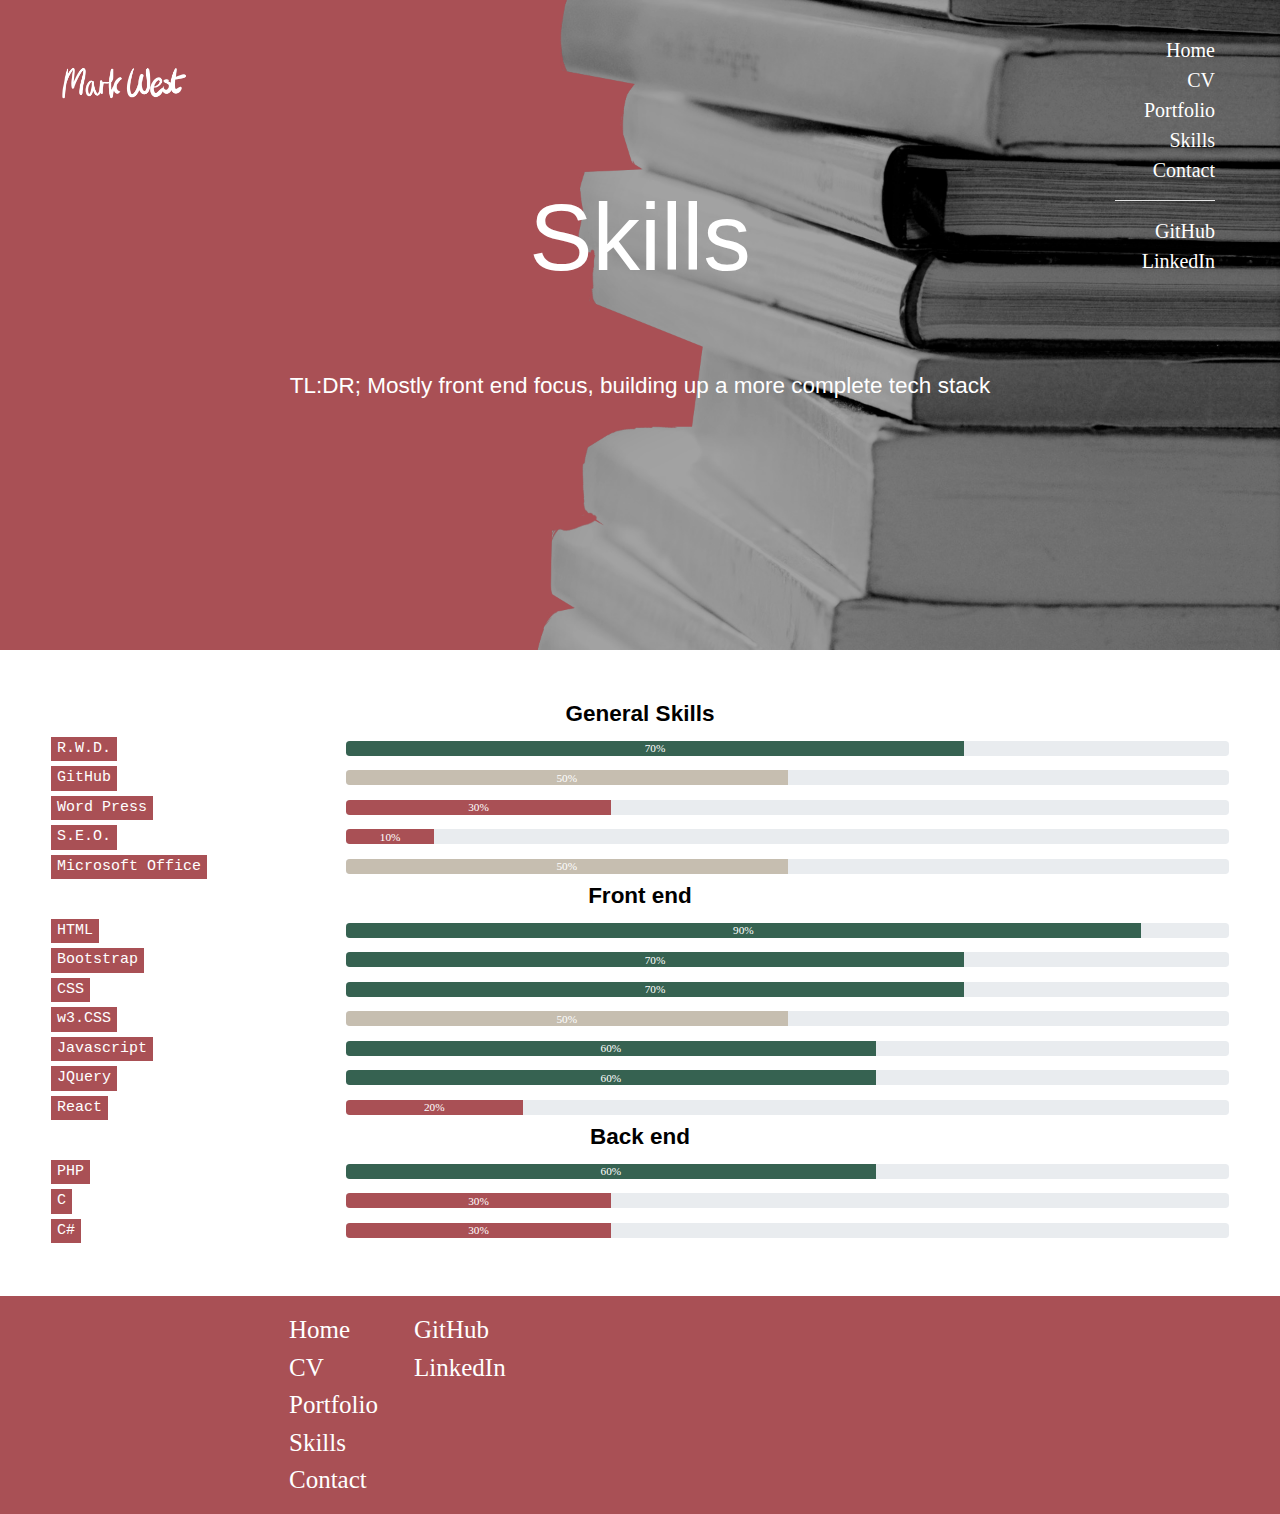
<file: website-skills-page.html>
<!DOCTYPE HTML>

<head>
	<title> UPDATED Website CV</title>
	<meta charset="utf-8">
	<meta name="viewport" content="width=device-width, initial-scale=1">
	<link rel="stylesheet" href="https://www.w3schools.com/w3css/4/w3.css">
	<link rel="stylesheet" href="https://fonts.googleapis.com/css?family=Spectral|Rubik">
	<link rel="stylesheet" href="https://maxcdn.bootstrapcdn.com/bootstrap/4.5.2/css/bootstrap.min.css">
	<link rel="stylesheet" href="https://thegreatwesty.github.io/website-css.css">
	<script src="https://ajax.googleapis.com/ajax/libs/jquery/3.5.1/jquery.min.js"></script>
	<script src="https://cdnjs.cloudflare.com/ajax/libs/popper.js/1.16.0/umd/popper.min.js"></script>
	<script src="https://maxcdn.bootstrapcdn.com/bootstrap/4.5.2/js/bootstrap.min.js"></script>

	<script>

		$(document).ready(function () {
			//Header - Menu - Modal
			$(".menu-button-close").click(function () {
				$("#myMenu").modal("hide");
			});
			$(".menu-button").click(function () {
				$("#myMenu").modal("show");
			});
			//Header - Menu - Hover effect
			$(".full-size-1").hover(function () { $(".full-size-a").css("visibility", "visible"); }, function () { $(".full-size-a").css("visibility", "hidden"); });
			$(".full-size-2").hover(function () { $(".full-size-b").css("visibility", "visible"); }, function () { $(".full-size-b").css("visibility", "hidden"); });
			$(".full-size-3").hover(function () { $(".full-size-c").css("visibility", "visible"); }, function () { $(".full-size-c").css("visibility", "hidden"); });
			$(".full-size-4").hover(function () { $(".full-size-d").css("visibility", "visible"); }, function () { $(".full-size-d").css("visibility", "hidden"); });
			$(".full-size-5").hover(function () { $(".full-size-e").css("visibility", "visible"); }, function () { $(".full-size-e").css("visibility", "hidden"); });
		});

	</script>

	<style>
		.mw-skills-bar-button {
			white-space: nowrap;
			font-family: monospace;
			border: none;
			color: white;
			background-color: rgb(169, 80, 85)
		}

		.bg-3-extra {
			background-image: url('https://thegreatwesty.github.io/images/skills-image-3-filter.png');
			background-repeat: no-repeat;
			background-size: cover;
		}
	</style>

</head>

<body>

	<!-- HEADER -->
	<header class="head-display">

		<a href="https://thegreatwesty.github.io/index.html" style="margin-left:50px;"> <img src="https://thegreatwesty.github.io/images/Signature.png" style="height:65px;"> </a>

		<!-- Full size menu -->
		<ul class="full-size-menu-icons">
			<li class="full-size-a"> &#5130;</li>
			<li class="full-size-b"> &#5130; </li>
			<li class="full-size-c"> &#5130; </li>
			<li class="full-size-d"> &#5130; </li>
			<li class="full-size-e"> &#5130; </li>
		</ul>
		<ul class="full-size-menu-options">
			<li class="full-size-1"> <a href="https://thegreatwesty.github.io/index.html" style="color:white;"> Home </a> </li>
			<li class="full-size-2"> <a href="https://thegreatwesty.github.io/website-cv-page.html" style="color:white;"> CV </a>  </li>
			<li class="full-size-3"> <a href="https://thegreatwesty.github.io/website-portfolio-page.html" style="color:white;"> Portfolio </a>  </li>
			<li class="full-size-4"> <a href="https://thegreatwesty.github.io/website-skills-page.html" style="color:white;"> Skills </a>  </li>
			<li class="full-size-5"> <a href="https://thegreatwesty.github.io/website-contact-page.html" style="color:white;"> Contact </a> </li>
			<li> <hr style="width:100px;"> </li>
			<li class="full-size-6"> <a href="https://github.com/TheGreatWesty" style="color:white;"> GitHub  </a> </li>
			<li class="full-size-7"> <a href="https://www.linkedin.com/in/mark-west-b4058b103/" style="color:white;"> LinkedIn </a> </li>
		</ul>
		<!-- Reduced menu icon -->
		<a class="menu-button">
			<img src="https://thegreatwesty.github.io/images/menu-icon.png" style="max-height:55px;max-width:55px;">
		</a>
		<!-- Expandable menu -->
		<div id="myMenu" class="modal" style="padding-top: 50px;">
			<div class="modal-dialog">
				<div class="modal-content menu-content-area">

					<a href="https://thegreatwesty.github.io/index.html" style="margin:50px;"> <img src="https://thegreatwesty.github.io/images/SignatureGrey.png" style="height:65px;"> </a>

					<div class="menu-button-close"> &times </div>

					<ol class="menu-list">
						<li> <a href="https://thegreatwesty.github.io/index.html" style="color:black;"> Home </a> </li>
						<li> <a href="https://thegreatwesty.github.io/website-cv-page.html" style="color:black;"> CV </a>  </li>
						<li> <a href="https://thegreatwesty.github.io/website-portfolio-page.html" style="color:black;"> Portfolio </a>  </li>
						<li> <a href="https://thegreatwesty.github.io/website-skills-page.html" style="color:black;"> Skills </a>  </li>
						<li> <a href="https://thegreatwesty.github.io/website-contact-page.html" style="color:black;"> Contact </a> </li>
						<li> <hr style="width:200px;"> </li>
						<li> <a href="https://github.com/TheGreatWesty" style="color:black;"> GitHub  </a>  </li>
						<li> <a href="https://www.linkedin.com/in/mark-west-b4058b103/" style="color:black;"> LinkedIn </a> </li>
					</ol>

					<div class="menu-footer"> Contact me - mark-west@hotmail.co.uk </div>
				</div>
			</div>
		</div>
	</header>

	<div class="bg-3 bg-3-extra" style="min-height:650px;padding-top:140px;">

		<h1 style="font-size:95px;text-align:center;padding:40px;"> Skills </h1>
		<h4 style="text-align: center; padding: 30px;"> TL:DR; Mostly front end focus, building up a more complete tech stack </h4>

	</div>

	<div style="color:black;text-align: center;padding:50px;">

		<h4> <b> General Skills </b> </h4>

		<table style="width:100%;text-align:left;">

			<tr>
				<td style="width:25%"> <button data-toggle="collapse" data-target="#skill1" class="mw-skills-bar-button"> R.W.D.  </button> </td>
				<td> <div class="progress"> <div class="progress-bar bg-4" style="width:70%;"> 70% </div> </div> </td>
			</tr>
			<tr> <td colspan="2"> <div id="skill1" class="collapse" style="text-align:center;">A good understanding of responsive web design with the ability to implement the design idea with my technical skills</div> </td> </tr>

			<tr>
				<td> <button data-toggle="collapse" data-target="#skill2" class="mw-skills-bar-button"> GitHub </button>   </td>
				<td> <div class="progress"> <div class="progress-bar bg-5" style="width:50%;"> 50% </div> </div> </td>
			</tr>
			<tr> <td colspan="2"> <div id="skill2" class="collapse" style="text-align:center;">A decent understanding of the foundations</div></td> </tr>

			<tr>
				<td> <button data-toggle="collapse" data-target="#skill3" class="mw-skills-bar-button"> Word Press</button>    </td>
				<td> <div class="progress"> <div class="progress-bar bg-3" style="width:30%;">  30% </div> </div> </td>
			</tr>
			<tr> <td colspan="2"> <div id="skill3" class="collapse" style="text-align:center;">A basic understanding of how WordPress sites operate</div> </td> </tr>

			<tr>
				<td> <button data-toggle="collapse" data-target="#skill4" class="mw-skills-bar-button">  S.E.O.</button> </td>
				<td> <div class="progress"> <div class="progress-bar bg-3" style="width:10%;">  10% </div> </div> </td>
			</tr>
			<tr> <td colspan="2"> <div id="skill4" class="collapse" style="text-align:center;">A basic understanding of search engine optimisation</div> </td> </tr>

			<tr>
				<td> <button data-toggle="collapse" data-target="#skill5" class="mw-skills-bar-button">  Microsoft Office </button>  </td>
				<td> <div class="progress"> <div class="progress-bar bg-5" style="width:50%;">  50% </div> </div> </td>
			</tr>
			<tr> <td colspan="2"> <div id="skill5" class="collapse" style="text-align:center;">Relatively good understanding of basic concepts in popular MSOffice applications [Word, Excel, Powerpoint]</div> </td> </tr>

		</table>

		<h4> <b> Front end </b> </h4>

		<table style="width:100%;text-align:left;">

			<tr>
				<td style="width:25%"> <button data-toggle="collapse" data-target="#skill6" class="mw-skills-bar-button">  HTML </button>   </td>
				<td> <div class="progress"> <div class="progress-bar bg-4" style="width:90%;"> 90% </div> </div> </td>
			</tr>
			<tr> <td colspan="2"> <div id="skill6" class="collapse" style="text-align:center;">Very familiar with standard/common concepts in HTML</div></td> </tr>
			<tr>
				<td> <button data-toggle="collapse" data-target="#skill7" class="mw-skills-bar-button"> Bootstrap </button>   </td>
				<td> <div class="progress"> <div class="progress-bar bg-4" style="width:70%;"> 70% </div> </div> </td>
			</tr>
			<tr> <td colspan="2"><div id="skill7" class="collapse" style="text-align:center;">Familiar with large parts of Bootstrap3 and Bootstrap4's ability [good knowledge of BS4 spacing shorthand, and BS3/BS4 grid system]</div> </td> </tr>

			<tr>
				<td> <button data-toggle="collapse" data-target="#skill8" class="mw-skills-bar-button"> CSS </button>   </td>
				<td> <div class="progress"> <div class="progress-bar bg-4" style="width:70%;">  70% </div> </div> </td>
			</tr>
			<tr> <td colspan="2"> <div id="skill8" class="collapse" style="text-align:center;">Completed a SoloLearn fundamentals course, good understanding of popular concepts in CSS [CSS grid, positioning, inheritance, media queries, naming conventions]</div></td> </tr>

			<tr>
				<td> <button data-toggle="collapse" data-target="#skill9" class="mw-skills-bar-button">  w3.CSS </button>   </td>
				<td> <div class="progress"> <div class="progress-bar bg-5" style="width:50%;">  50% </div> </div> </td>
			</tr>
			<tr> <td colspan="2"><div id="skill9" class="collapse" style="text-align:center;">I feel familiar with most of the common concepts in W3.css</div> </td> </tr>

			<tr>
				<td> <button data-toggle="collapse" data-target="#skill10" class="mw-skills-bar-button"> Javascript </button>    </td>
				<td> <div class="progress"> <div class="progress-bar bg-4" style="width:60%;">  60% </div> </div> </td>
			</tr>
			<tr> <td colspan="2"><div id="skill10" class="collapse" style="text-align:center;">Completed a SoloLearn fundamentals course, I have read more about advanced concepts in JS [Recursion, Prototyping, Class inheritance etc.] but wouldn't feel comfortable working with these concepts without support</div> </td> </tr>

			<tr>
				<td> <button data-toggle="collapse" data-target="#skill11" class="mw-skills-bar-button"> JQuery </button>   </td>
				<td> <div class="progress"> <div class="progress-bar bg-4" style="width:60%;">  60% </div> </div> </td>
			</tr>
			<tr> <td colspan="2"><div id="skill11" class="collapse" style="text-align:center;">Completed a SoloLearn fundamentals course, I am familiar with the syntax and have a good appreciation for what can be achieved with JQuery</div></td> </tr>

			<tr>
				<td> <button data-toggle="collapse" data-target="#skill12" class="mw-skills-bar-button"> React </button>  </td>
				<td> <div class="progress"> <div class="progress-bar bg-3" style="width:20%;">  20% </div> </div> </td>
			</tr>
			<tr> <td colspan="2"> <div id="skill12" class="collapse" style="text-align:center;">Completed a React tutorial, I have a basic understanding of the fundamentals</div> </td> </tr>

		</table>

		<h4><b>Back end </b></h4>

		<table style="width:100%;text-align:left;">

			<tr>
				<td style="width:25%"> <button data-toggle="collapse" data-target="#skill13" class="mw-skills-bar-button">  PHP </button>   </td>
				<td> <div class="progress"> <div class="progress-bar bg-4" style="width:60%;"> 60% </div> </div> </td>
			</tr>
			<tr> <td colspan="2"> <div id="skill13" class="collapse" style="text-align:center;">Familiar with the foundations and can comfortably work independently, not familiar with any popular frameworks</div> </td> </tr>

			<tr>
				<td> <button data-toggle="collapse" data-target="#skill14" class="mw-skills-bar-button"> C </button>  </td>
				<td> <div class="progress"> <div class="progress-bar bg-3" style="width:30%;">  30% </div> </div> </td>
			</tr>
			<tr> <td colspan="2"> <div id="skill14" class="collapse" style="text-align:center;">Completed a SoloLearn fundamentals course, understand core concepts</div></td> </tr>

			<tr>
				<td> <button data-toggle="collapse" data-target="#skill15" class="mw-skills-bar-button"> C# </button>   </td>
				<td> <div class="progress"> <div class="progress-bar bg-3" style="width:30%;">  30% </div> </div> </td>
			</tr>
			<tr> <td colspan="2"> <div id="skill15" class="collapse" style="text-align:center;">Completed a SoloLearn fundamentals course, understand core concepts</div></td> </tr>

		</table>
	</div>

	<!-- FOOTER -->
	<div class="bg-3 container-fluid" style="width:100%;font-size:25px;">
		<footer style="">
			<div style="padding:15px;">
				<div class="row" style="width:250px;margin-left:20%;">
					<p class="col-6 col-xs-6 col-sm-6 col-md-6 col-lg-6 col-xl-6">
						<a href="https://thegreatwesty.github.io/index.html" style="color:white;"> Home </a> </li>
						<a href="https://thegreatwesty.github.io/website-cv-page.html" style="color:white;"> CV </a>  </li>
						<a href="https://thegreatwesty.github.io/website-portfolio-page.html" style="color:white;"> Portfolio </a>  </li>
						<a href="https://thegreatwesty.github.io/website-skills-page.html" style="color:white;"> Skills </a>  </li>
						<a href="https://thegreatwesty.github.io/website-contact-page.html" style="color:white;">Contact</a>
					</p>
					<p class="col-6 col-xs-6 col-sm-6 col-md-6 col-lg-6 col-xl-6">
						<a class="full-size-6" href="https://github.com/TheGreatWesty" style="color:white;"> GitHub </a>
						<a class="full-size-7" href="https://www.linkedin.com/in/mark-west-b4058b103/" style="color:white;"> LinkedIn </a>
					</p>
				</div>
			</div>
		</footer>
	</div>

</body>
</file>
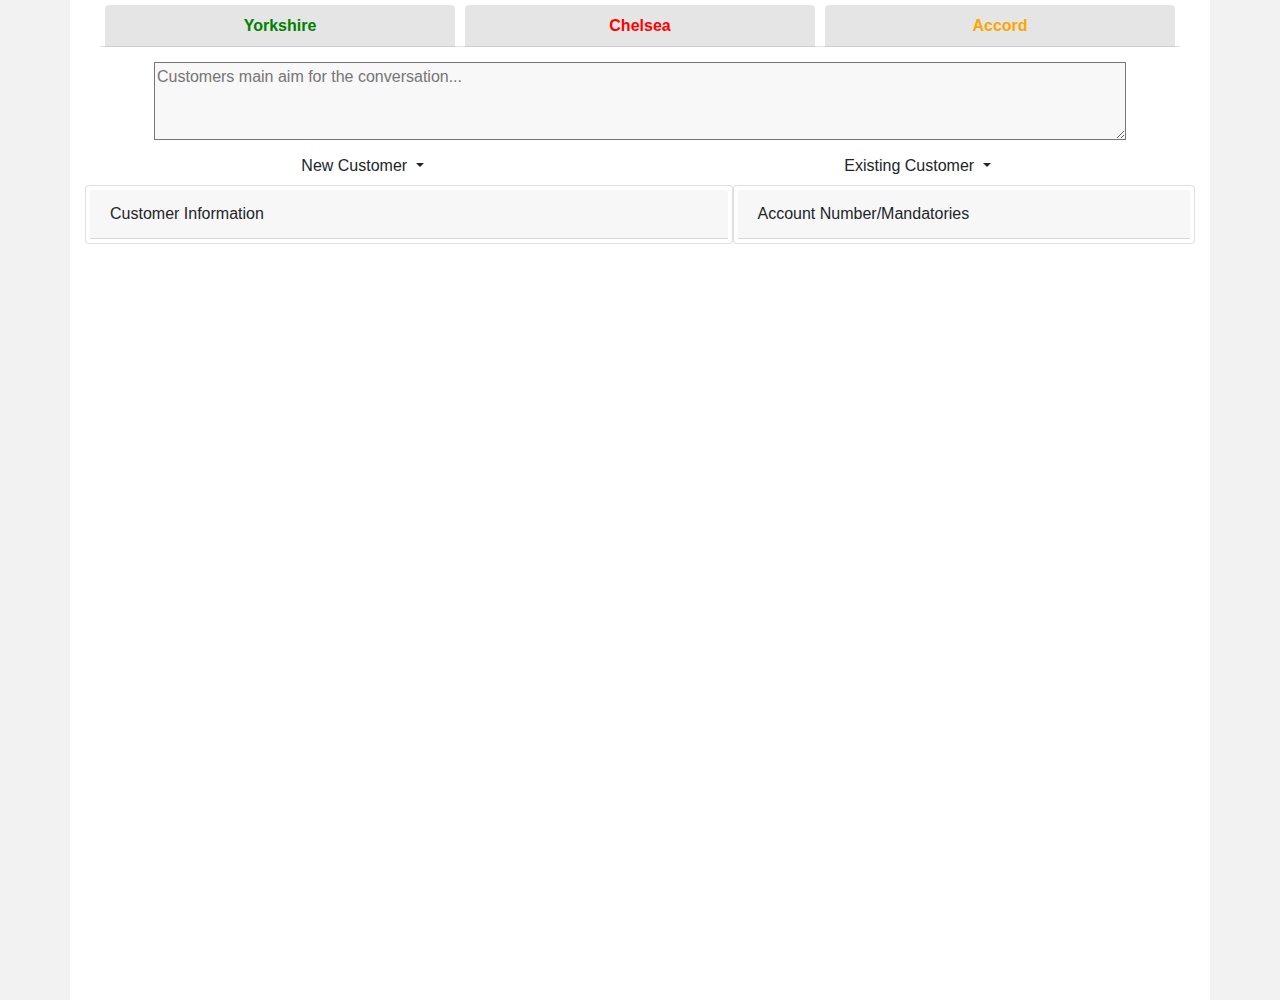
<file: project2/ybsgKit.html>
<!DOCTYPE html>
<head>
  <title>YBSG - Qualifier Tool [Reworked] </title>
  <meta charset="utf-8">
  <meta name="viewport" content="width=device-width, initial-scale=1">
  <link rel="stylesheet" href="https://maxcdn.bootstrapcdn.com/bootstrap/4.5.2/css/bootstrap.min.css">
  <script src="https://ajax.googleapis.com/ajax/libs/jquery/3.5.1/jquery.min.js"></script>
  <script src="https://cdnjs.cloudflare.com/ajax/libs/popper.js/1.16.0/umd/popper.min.js"></script>
  <script src="https://maxcdn.bootstrapcdn.com/bootstrap/4.5.2/js/bootstrap.min.js"></script>
  <link rel="stylesheet" href="https://use.fontawesome.com/releases/v5.7.0/css/all.css" integrity="sha384-lZN37f5QGtY3VHgisS14W3ExzMWZxybE1SJSEsQp9S+oqd12jhcu+A56Ebc1zFSJ" crossorigin="anonymous">
</head>

<body>


<script>
$(document).ready(function(){
	var ybsActive = false;
	var cbsActive = false;
	var accActive = false;
   $("#ybs-main-button").click(function(){
	$(".ybs-menu-1").hover(function(){  $(this).css("background-color", "green");  	}, function(){ 	$(this).css("background-color", "white"); });
	ybsActive = !ybsActive;
	if(ybsActive == true){
		if(cbsActive == true){	cbsActive = !cbsActive;	}
		if(accActive == true){	accActive = !accActive;	}	
		$(".broker-info").hide();
		$(".main-banner").css("background-color", "rgb(0,136,57,0.8)");
		$("#YBS-new-title, #YBS-customer-title, #YBS-recap-title, #YBS-eli-title, #YBS-aff-title, #YBS-aip-title, #YBS-end-title, #YBS-notes-title").css("background-color", "rgb(0,136,57,0.3)");
	}
   });
   $("#cbs-main-button").click(function(){
	$(".ybs-menu-1").hover(function(){  $(this).css("background-color", "red");  }, function(){  	$(this).css("background-color", "white"); });
	cbsActive = !cbsActive;
	if(cbsActive == true){
		if(ybsActive == true){	ybsActive = !ybsActive;	}
		if(accActive == true){	accActive = !accActive;	}
		$(".broker-info").hide();
		$(".main-banner").css("background-color", "rgb(210, 8, 39,0.8)");
		$("#YBS-new-title, #YBS-customer-title, #YBS-recap-title, #YBS-eli-title, #YBS-aff-title, #YBS-aip-title, #YBS-end-title, #YBS-notes-title").css("background-color", "rgb(210, 8, 39,0.3)");
	}
   });
   $("#acc-main-button").click(function(){
	$(".ybs-menu-1").hover(function(){  $(this).css("background-color", "orange");  }, function(){  $(this).css("background-color", "white"); });
	accActive = !accActive;
	if(accActive == true){
		if(ybsActive == true){	ybsActive = !ybsActive;	}
		if(cbsActive == true){	cbsActive = !cbsActive;	}
		$(".broker-info").show();
		$(".main-banner").css("background-color", "rgb(226, 90, 16,0.8)");
		$("#YBS-new-title, #YBS-customer-title, #YBS-recap-title, #YBS-eli-title, #YBS-aff-title, #YBS-aip-title, #YBS-end-title, #YBS-notes-title").css("background-color", "rgb(226, 90, 16,0.3)");
	}
   });


    $(".ybs-hp-btn").click(function(){
	$(".main-banner").append("<p>House Purchase</p>");
	$(".ybs-hp").show();
	$("#YBS-notes-extract").append("<span> House purchase </span>");
	ybsActive == true ? $(".main-banner").css("background-color", "rgb(0,136,57,0.8)")
		: cbsActive == true ? $(".main-banner").css("background-color", "rgb(210, 8, 39,0.8)")
		: accActive == true ? $(".main-banner").css("background-color", "rgb(226, 90, 16,0.8)")
		: $(".main-banner").css("background-color", "none") ;
    });
    $(".ybs-rem-btn").click(function(){
	$(".main-banner").append("<p>Remortgage</p>");
	$(".ybs-rem").show();
	$("#YBS-notes-extract").append("<span> Remortgage </span>");
	ybsActive == true ? $(".main-banner").css("background-color", "rgb(0,136,57,0.8)")
		: cbsActive == true ? $(".main-banner").css("background-color", "rgb(210, 8, 39,0.8)")
		: accActive == true ? $(".main-banner").css("background-color", "rgb(226, 90, 16,0.8)")
		: $(".main-banner").css("background-color", "none") ;
    });
    $(".ybs-port-btn").click(function(){
	$(".main-banner").append("<p>Portability</p>");
	$(".ybs-port").show();
	$("#YBS-notes-extract").append("<span> Portability </span>");
	ybsActive == true ? $(".main-banner").css("background-color", "rgb(0,136,57,0.8)")
		: cbsActive == true ? $(".main-banner").css("background-color", "rgb(210, 8, 39,0.8)")
		: accActive == true ? $(".main-banner").css("background-color", "rgb(226, 90, 16,0.8)")
		: $(".main-banner").css("background-color", "none") ;
    });
    $(".ybs-al-btn").click(function(){
	$(".main-banner").append("<p>Additional Lending</p>");
	$(".ybs-al").show();
	$("#YBS-notes-extract").append("<span> Additional Lending </span>");
	ybsActive == true ? $(".main-banner").css("background-color", "rgb(0,136,57,0.8)")
		: cbsActive == true ? $(".main-banner").css("background-color", "rgb(210, 8, 39,0.8)")
		: accActive == true ? $(".main-banner").css("background-color", "rgb(226, 90, 16,0.8)")
		: $(".main-banner").css("background-color", "none") ;
    });
    $(".ybs-pt-btn").click(function(){
	$(".main-banner").append("<p>Product Transfer</p>");
	$(".ybs-pt").show();
	$("#YBS-notes-extract").append("<span> Product Transfer </span>");
	ybsActive == true ? $(".main-banner").css("background-color", "rgb(0,136,57,0.8)")
		: cbsActive == true ? $(".main-banner").css("background-color", "rgb(210, 8, 39,0.8)")
		: accActive == true ? $(".main-banner").css("background-color", "rgb(226, 90, 16,0.8)")
		: $(".main-banner").css("background-color", "none") ;
    });
    $(".ybs-toe-btn").click(function(){
	$(".main-banner").append("<p>Transfer of Equity</p>");
	$(".ybs-toe").show();
	$("#YBS-notes-extract").append("<span> Transfer of Equity </span>");
	ybsActive == true ? $(".main-banner").css("background-color", "rgb(0,136,57,0.8)")
		: cbsActive == true ? $(".main-banner").css("background-color", "rgb(210, 8, 39,0.8)")
		: accActive == true ? $(".main-banner").css("background-color", "rgb(226, 90, 16,0.8)")
		: $(".main-banner").css("background-color", "none") ;
    });
    $(".ybs-t-t-btn").click(function(){
	$(".main-banner").append("<p>Type/Term amendment</p>");
	$(".ybs-t-t").show();
	$("#YBS-notes-extract").append("<span> Type/Term amendment </span>");
	ybsActive == true ? $(".main-banner").css("background-color", "rgb(0,136,57,0.8)")
		: cbsActive == true ? $(".main-banner").css("background-color", "rgb(210, 8, 39,0.8)")
		: accActive == true ? $(".main-banner").css("background-color", "rgb(226, 90, 16,0.8)")
		: $(".main-banner").css("background-color", "none") ;
    });

    $(".broker-button").click(function(){
	let info = $(".broker-comment").val();
	$("#YBS-notes-extract").append("<span> Broker relationship: " + info + "</span>");
    });

    $("#acNumUpdate").click(function(){
	var str = $("#accountNumber").val();
	var str2 = $("#portingNumber").val();
	$("#YBS-new-title").text("Account Number: " + str );		
	$("#YBS-notes-extract").append("<span> Mandatories done </span>");
	$("#YBS-notes-extract").append("<span> Porting REF:" + str2 + "</span>");
	if($("#paperless").is(":checked")){		$("#YBS-notes-extract").append("<span> Paperless process explained - Happy to do verbal acceptance </span>");}
	if($("#offer-accepted").is(":checked")){	$("#YBS-notes-extract").append("<span> Offer accepted </span>");}
	if($("#paperless-auth1").is(":checked")){	$("#YBS-notes-extract").append("<p> App1 paperless acceptance received </p>");}
	if($("#paperless-auth2").is(":checked")){	$("#YBS-notes-extract").append("<p> App2 paperless acceptance received </p>");}
	if($("#paperless-auth3").is(":checked")){	$("#YBS-notes-extract").append("<p> App3 paperless acceptance received </p>");}
	if($("#paperless-auth4").is(":checked")){	$("#YBS-notes-extract").append("<p> App4 paperless acceptance received </p>");}
	ybsActive == true ? $("#YBS-new-title").css("background-color", "rgb(0,136,57,0.8)")
		: cbsActive == true ? $("#YBS-new-title").css("background-color", "rgb(210, 8, 39,0.8)")
		: accActive == true ? $("#YBS-new-title").css("background-color", "rgb(226, 90, 16,0.8)") 
		: $("#YBS-new-title").css("background-color", "none") ;
    });

    $("#customerVerif1").click(function(){
	var name = $("#customerName1").val();
	if($(this).is(":checked")){
		$("#YBS-customer-title").text("Customer Information: " + name );
		$("#YBS-notes-extract").append("<p>" + name + " called to set up; </p>");
		$("#YBS-notes-extract2").append("<span> Verified </span>");
		ybsActive == true ? $("#YBS-customer-title").css("background-color", "rgb(0,136,57,0.8)")
		     : cbsActive == true ? $("#YBS-customer-title").css("background-color", "rgb(210, 8, 39,0.8)")
		     : accActive == true ? $("#YBS-customer-title").css("background-color", "rgb(226, 90, 16,0.8)") 
		     : $("#YBS-customer-title").css("background-color", "none") ;
	}
	else if($(this).is(":not(:checked)")){
		$("#YBS-customer-title").text("Customer Information" );
		$("#YBS-customer-title").css("background-color","lightgrey");
		$("#YBS-notes-extract").append("<p>" + name + " called to set up; </p>");
	}
   });

    $("#customerVerif2").click(function(){
	var name = $("#customerName2").val();
	if($(this).is(":checked")){
		$("#YBS-customer-title").text("Customer Information: " + name );
		$("#YBS-notes-extract").append("<p>" + name + " called to set up; </p>");
		$("#YBS-notes-extract").append("<span> Verified </span>");
		ybsActive == true ? $("#YBS-customer-title").css("background-color", "rgb(0,136,57,0.8)")
		     : cbsActive == true ? $("#YBS-customer-title").css("background-color", "rgb(210, 8, 39,0.8)")
		     : accActive == true ? $("#YBS-customer-title").css("background-color", "rgb(226, 90, 16,0.8)") 
		     : $("#YBS-customer-title").css("background-color", "none") ;
	}
	else if($(this).is(":not(:checked)")){
		$("#YBS-customer-title").text("Customer Information" );
		$("#YBS-customer-title").css("background-color","lightgrey");
	}
   });

    $("#customerVerif3").click(function(){
	var name = $("#customerName3").val();
	if($(this).is(":checked")){
		$("#YBS-customer-title").text("Customer Information: " + name );
		$("#YBS-notes-extract").append("<p>" + name + " called to set up; </p>");
		$("#YBS-notes-extract").append("<span> Verified </span>");
		ybsActive == true ? $("#YBS-customer-title").css("background-color", "rgb(0,136,57,0.8)")
		     : cbsActive == true ? $("#YBS-customer-title").css("background-color", "rgb(210, 8, 39,0.8)")
		     : accActive == true ? $("#YBS-customer-title").css("background-color", "rgb(226, 90, 16,0.8)") 
		     : $("#YBS-customer-title").css("background-color", "none") ;
	}
	else if($(this).is(":not(:checked)")){
		$("#YBS-customer-title").text("Customer Information" );
		$("#YBS-customer-title").css("background-color","lightgrey");
	}
   });

    $("#customerVerif4").click(function(){
	var name = $("#customerName4").val();
	if($(this).is(":checked")){
		$("#YBS-customer-title").text("Customer Information: " + name );
		$("#YBS-notes-extract").append("<p>" + name + " called to set up; </p>");
		$("#YBS-notes-extract").append("<span> Verified </span>");
		ybsActive == true ? $("#YBS-customer-title").css("background-color", "rgb(0,136,57,0.8)")
		     : cbsActive == true ? $("#YBS-customer-title").css("background-color", "rgb(210, 8, 39,0.8)")
		     : accActive == true ? $("#YBS-customer-title").css("background-color", "rgb(226, 90, 16,0.8)") 
		     : $("#YBS-customer-title").css("background-color", "none") ;
	}
	else if($(this).is(":not(:checked)")){
		$("#YBS-customer-title").text("Customer Information" );
		$("#YBS-customer-title").css("background-color","lightgrey");
	}
   });

   $("#YBS-recap-check").click(function(){
	if($(this).is(":checked")){
		$("#YBS-notes-extract").append("<span> Account recapped </span>");
		ybsActive == true ? $("#YBS-recap-title").css("background-color", "rgb(0,136,57,0.8)")
		     : cbsActive == true ? $("#YBS-recap-title").css("background-color", "rgb(210, 8, 39,0.8)")
		     : accActive == true ? $("#YBS-recap-title").css("background-color", "rgb(226, 90, 16,0.8)") 
		     : $("#YBS-recap-title").css("background-color", "none") ;
	}
   });

   $("#YBS-eli-check").click(function(){
	var ba = $("#borrowing-amount").val();
	var bp = $("#borrowing-purpose").val();
	if($(".ybs-al").show()) {$("#YBS-notes-extract").append("<p>Borrowing Purpose: " + ba + "-" + bp + "</p>");}
		$("#YBS-notes-extract").append("<span> Eligibility done </span>");		
		ybsActive == true ? $("#YBS-eli-title").css("background-color", "rgb(0,136,57,0.8)")
		     : cbsActive == true ? $("#YBS-eli-title").css("background-color", "rgb(210, 8, 39,0.8)")
		     : accActive == true ? $("#YBS-eli-title").css("background-color", "rgb(226, 90, 16,0.8)") 
		     : $("#YBS-eli-title").css("background-color", "none") ;
   });
   
   $("#YBS-aff-check").click(function(){
	var app1 = $("#app1aff-info").val();
	var app2 = $("#app2aff-info").val();
	var app3 = $("#app3aff-info").val();
	var app4 = $("#app4aff-info").val();
	var maxbor = $("#max-borrow").val();
	if($(this).is(":checked")){
		$("#YBS-notes-extract").append("<span> Affordability done</span>");
		$("#YBS-notes-extract").append("<p> Income/Expenditure; <br> App 1 <br>" + app1 + " <br> App2 <br>" + app2 + " <br> App3 <br>" + app3 + "<br> App4 <br>" + app4 + "<br> Max Borrowing: " + maxbor + "</p>");
		ybsActive == true ? $("#YBS-aff-title").css("background-color", "rgb(0,136,57,0.8)")
		     : cbsActive == true ? $("#YBS-aff-title").css("background-color", "rgb(210, 8, 39,0.8)")
		     : accActive == true ? $("#YBS-aff-title").css("background-color", "rgb(226, 90, 16,0.8)") 
		     : $("#YBS-aff-title").css("background-color", "none") ;}
   });
   $("#YBS-aip-check").click(function(){
	if($(this).is(":checked")){
		$("#YBS-notes-extract").append("<span> AIP done </span>");
		ybsActive == true ? $("#YBS-aip-title").css("background-color", "rgb(0,136,57,0.8)")
		     : cbsActive == true ? $("#YBS-aip-title").css("background-color", "rgb(210, 8, 39,0.8)")
		     : accActive == true ? $("#YBS-aip-title").css("background-color", "rgb(226, 90, 16,0.8)") 
		     : $("#YBS-aip-title").css("background-color", "none") ;
	}
   });
   $("#YBS-end-check").click(function(){
	var time = $("#ybs-appt-time").val();
	var name = $("#ybs-appt-name").val();
	var ref = $("#ybs-appt-ref").val();
	if($(this).is(":checked")){
		$("#YBS-notes-extract").append("<p> Appointment booked with; " + name + " at " + time + " REF: " + ref + " </p>");
		ybsActive == true ? $("#YBS-end-title").css("background-color", "rgb(0,136,57,0.8)")
		     : cbsActive == true ? $("#YBS-end-title").css("background-color", "rgb(210, 8, 39,0.8)")
		     : accActive == true ? $("#YBS-end-title").css("background-color", "rgb(226, 90, 16,0.8)")
		     : $("#YBS-end-title").css("background-color", "none") ;
	}
   });
   $("#YBS-notes-check").click(function(){
	if($(this).is(":checked")){
		ybsActive == true ? $("#YBS-notes-title").css("background-color", "rgb(0,136,57,0.8)")
		     : cbsActive == true ? $("#YBS-notes-title").css("background-color", "rgb(210, 8, 39,0.8)")
		     : accActive == true ? $("#YBS-notes-title").css("background-color", "rgb(226, 90, 16,0.8)") 
		     : $("#YBS-notes-title").css("background-color", "none") ;
	}
   });
});
</script>

<style>
body{background-color:rgb(126,126,126,0.1);}
.nav-link{background-color:rgb(126,126,126,0.2);}
.main-banner{background-color:rgb(126,126,126,0.5);letter-spacing:2px; text-align:center;width:100%;color:white;}
.broker-info{display:none;}

#variation-ybs{font-weight:700;}
.ybs-menu-1{width:100%;}
.ybs-menu-1:hover{background-color:green;color:white;}
.ybs-hp{display:none;}
.ybs-rem{display:none;}
.ybs-port{display:none;}
.ybs-al{display:none;}
.ybs-pt{display:none;}
.ybs-toe{display:none;}
.ybs-t-t{display:none;}

.ybs-eli-hide{;}
</style>


<div class="container" style="background-color:white;min-height:1000px;">
<div class="main-banner"> </div>
<div class="container">
<ul class="nav nav-tabs nav-justified" style="font-weight:600;">
  <li class="nav-item">
    <a class="nav-link" data-toggle="tab" href="#" style="color:green;margin:5px;margin-bottom:0px;" id="ybs-main-button">Yorkshire</a>
  </li>
  <li class="nav-item">
    <a class="nav-link" data-toggle="tab" href="#" style="color:red;margin:5px;margin-bottom:0px;" id="cbs-main-button"> Chelsea</a>
  </li>
  <li class="nav-item">
    <a class="nav-link" data-toggle="tab" href="#" style="color:orange;margin:5px;margin-bottom:0px;" id="acc-main-button">Accord</a>
  </li>
</ul>
</div>

<div class="container" style="text-align:center;padding-top:15px;">
<textarea placeholder="Customers main aim for the conversation..." cols="800" rows="3"  style="max-width:90%;background-color:rgb(126,126,126,0.05);"></textarea>
</div>



<div class="tab-content">


<div class="tab-pane container active">

<div class="row">

<div class="btn-group col-6 col-sm-6 col-md-6 col-lg-6 col-xl-6">
 	<div class="btn-group" style="margin-left:auto;margin-right:auto;">
  	<button type="button" class="btn dropdown-toggle" data-toggle="dropdown"> New Customer </button>
  	<div class="dropdown-menu ">
   		<button type="button" class="btn ybs-hp-btn ybs-menu-1" data-toggle="collapse">House Purchase</button>
   		<button type="button" class="btn ybs-rem-btn ybs-menu-1" data-toggle="collapse">Remortgage</button>
  	</div>
	</div>
</div>

<div class="btn-group col-6 col-sm-6 col-md-6 col-lg-6 col-xl-6">
 	<div class="btn-group" style="margin-left:auto;margin-right:auto;">
  	<button type="button" class="btn dropdown-toggle" data-toggle="dropdown"> Existing Customer </button>
  	<div class="dropdown-menu">
   		<button type="button" class="btn ybs-port-btn ybs-menu-1" data-toggle="collapse">Portability</button>
   		<button type="button" class="btn ybs-al-btn ybs-menu-1" data-toggle="collapse" "style="white-space:nowrap;">Additional Borrowing</button>
   		<button type="button" class="btn ybs-pt-btn ybs-menu-1" data-toggle="collapse">Product Transfer</button>
   		<button type="button" class="btn ybs-toe-btn ybs-menu-1" data-toggle="collapse">Transfer of Equity</button>
   		<button type="button" class="btn ybs-t-t-btn ybs-menu-1" data-toggle="collapse" style="white-space:nowrap;">Type/Term Amendment</button>
  	</div>
 	</div>
</div>

<div id="variation-ybs" class="col-4 col-sm-4 col-md-4 col-lg-4 col-xl-6"> </div>


</div>

<!-- ROW START -->
<div class="row">


<!-- Customer Information Card -->
	<div id="YBS-customer" class="card col-12 col-sm-12 col-md-6 col-lg-8 col-xl-7 " style="padding:4px;">
	<p id="YBS-customer-title" class="card-header" data-toggle="collapse" data-target="#YBS-customer-info">Customer Information</p>

	<div id="YBS-customer-info" class="card-body collapse"> 
<!-- Customer Information Main Text -->

<!-- Navigation Pills -->
	<ul class="nav nav-pill nav-justified">
	<li class="nav-item">
	<a class="nav-link active" data-toggle="tab" href="#app1"> App 1 </a>
	</li>
	<li class="nav-item">
	<a class="nav-link" data-toggle="tab" href="#app2"> App 2 </a>
	</li>
	<li class="nav-item">
	<a class="nav-link" data-toggle="tab" href="#app3"> App 3 </a>
	</li>
	<li class="nav-item">
	<a class="nav-link" data-toggle="tab" href="#app4"> App 4 </a>
	</li>
	</ul>
	
<!-- Navigation Pills Tabs -->
	<div class="tab-content">
	<table class="table tab-pane container active" id="app1">
	<tr> <th> Applicant 1 </th> </tr>
	<tr> <td>Name :</td> <td> <input type="text" id="customerName1"> </td> </tr>
	<tr> <td>Date of Birth :</td> <td> <input type="text"> </td> </tr>
	<tr> <td>Mobile :</td> <td> <input type="text"> </td> </tr>
	<tr> <td>Email : </td> <td> <input type="text"> </td> </tr>
	<tr> <td>Address : </td> 
		<td> 
		<input type="text" placeholder="1st line..."> <br>
		<input type="text" placeholder="2nd line..."> <br>
		<input type="text" placeholder="3rd line..."> <br>
		<input type="text" placeholder="Postcode..."> 
		</td> 
	</tr>
	<tr> <td>Verified :</td> <td> <input type="checkbox" id="customerVerif1"> </td> </tr>
	<tr> <td>Contact details checked :</td> <td> <input type="checkbox"> </td> </tr>
	<tr> <td>Paperless consent</td> 
		<td> 
		<input type="checkbox" id="paperless-auth1"> Gained <br>
		<input type="checkbox"> Scheduled <br>
		<input type="checkbox"> N/A 
		</td> 
	</tr>
	</table>

	<table class="table tab-pane container" id="app2">
	<tr> <th> Applicant 2 </th> </tr>
	<tr> <td>Name :</td> <td> <input type="text" id="customerName2"> </td> </tr>
	<tr> <td>Date of Birth :</td> <td> <input type="text"> </td> </tr>
	<tr> <td>Mobile :</td> <td> <input type="text"> </td> </tr>
	<tr> <td>Email : </td> <td> <input type="text"> </td> </tr>
	<tr> <td>Address : </td> 
		<td> 
		<input type="text" placeholder="1st line..."> <br>
		<input type="text" placeholder="2nd line..."> <br>
		<input type="text" placeholder="3rd line..."> <br>
		<input type="text" placeholder="Postcode..."> 
		</td> 
	</tr>
	<tr> <td>Verified :</td> <td> <input type="checkbox" id="customerVerif2"> </td> </tr>
	<tr> <td>Contact details checked :</td> <td> <input type="checkbox"> </td> </tr>
	<tr> <td>Paperless consent</td> 
		<td> 
		<input type="checkbox" id="paperless-auth2"> Gained <br>
		<input type="checkbox"> Scheduled <br>
		<input type="checkbox"> N/A 
		</td> 
	</tr>
	</table>

	<table class="table tab-pane container" id="app3">
	<tr> <th> Applicant 3 </th> </tr>
	<tr> <td>Name :</td> <td> <input type="text" id="customerName3"> </td> </tr>
	<tr> <td>Date of Birth :</td> <td> <input type="text"> </td> </tr>
	<tr> <td>Mobile :</td> <td> <input type="text"> </td> </tr>
	<tr> <td>Email : </td> <td> <input type="text"> </td> </tr>
	<tr> <td>Address : </td> 
		<td> 
		<input type="text" placeholder="1st line..."> <br>
		<input type="text" placeholder="2nd line..."> <br>
		<input type="text" placeholder="3rd line..."> <br>
		<input type="text" placeholder="Postcode..."> 
		</td> 
	</tr>
	<tr> <td>Verified :</td> <td> <input type="checkbox" id="customerVerif3"> </td> </tr>
	<tr> <td>Contact details checked :</td> <td> <input type="checkbox"> </td> </tr>
	<tr> <td>Paperless consent</td> 
		<td> 
		<input type="checkbox" id="paperless-auth3"> Gained <br>
		<input type="checkbox"> Scheduled <br>
		<input type="checkbox"> N/A 
		</td> 
	</tr>
	</table>

	<table class="table tab-pane container" id="app4">
	<tr> <th> Applicant 4 </th> </tr>
	<tr> <td>Name :</td> <td> <input type="text" id="customerName4"> </td> </tr>
	<tr> <td>Date of Birth :</td> <td> <input type="text"> </td> </tr>
	<tr> <td>Mobile :</td> <td> <input type="text"> </td> </tr>
	<tr> <td>Email : </td> <td> <input type="text"> </td> </tr>
	<tr> <td>Address : </td> 
		<td> 
		<input type="text" placeholder="1st line..."> <br>
		<input type="text" placeholder="2nd line..."> <br>
		<input type="text" placeholder="3rd line..."> <br>
		<input type="text" placeholder="Postcode..."> 
		</td> 
	</tr>
	<tr> <td>Verified :</td> <td> <input type="checkbox" id="customerVerif4"> </td> </tr>
	<tr> <td>Contact details checked :</td> <td> <input type="checkbox"> </td> </tr>
	<tr> <td>Paperless consent</td> 
		<td> 
		<input type="checkbox" id="paperless-auth4"> Gained <br>
		<input type="checkbox"> Scheduled <br>
		<input type="checkbox"> N/A 
		</td> 
	</tr>
	</table>
	</div>
<!-- Navigation Pills Tabs Finish -->

	</div>
<!-- Customer Information Main Text Finish-->

	</div>
<!-- Customer Information Card Finish-->


  <div id="YBS-new" class="card col-12 col-sm-12 col-md-6 col-lg-4 col-xl-5" style="padding:4px;">
   <p id="YBS-new-title" class="card-header" data-toggle="collapse" data-target="#YBS-new-info">Account Number/Mandatories</p>
   <div id="YBS-new-info" class="card-body collapse"> 
	<input type="checkbox"> <span> Set an appropriate agenda </span> <br>
	<input type="checkbox"> <span> "I will not provide any advice" </span> <br>
	<input type="checkbox"> <span title="Any personal information captured today will not be shared without your permission unless we are legally required to do so, or for any genuine business interest"> DPA Statement </span> <br>
	<input type="checkbox"> <span title="You will receive more information about how your data will be processed in any application forms or welcome emails, alternatively, visit our website www.ybs/cbs/accord.co.uk/privacy for further information"> Data Processing Statement </span> <br>
	<input type="checkbox"> <span title="Do you have the other applicants authority to act on their behalf? This includes the authority to GIVE us their information, to allow us to USE that information, and perform a CREDIT CHECK where appropriate"> Joint Authority Statement </span> <br>
	<p class="collapse ybs-hp ybs-rem ybs-port">
		<input type="checkbox"> <span title="The first named applicant will have membership rights for our Annual General Meeting, this is also based on owing at least £100 at the time of the meeting and at the end of the previous financial year, who will be first named?"> AGM Statement </span> <br>
		<input type="checkbox" id="paperless"> <span> Explain Paperless Application <span> <br>
		<span style="padding-left:40px;"> <input type="checkbox" id="offer-accepted"> <span> Have you had an offer accepted? </span> </span> <br>
		<span style="padding-left:40px;"> <input type="checkbox"> <span> [If joint] Do you live together? </span> </span> <br>
	</p>
	<hr>
	<table>
	<tr><td> Account number: </td> <td><input type="text" id="accountNumber"></td> <td><button id="acNumUpdate" style="float:right;background-color:none;"> <i class="fa fa-check" aria-hidden="true"></i> </button> <br></td></tr>
	<tr><td class="ybs-port"> New Reference:  </td><td class="ybs-port"><input type="text" id="portingNumber"></td></tr>
	</table>
	<hr>
	<p class="broker-info"> 
		<input type="checkbox"> <span> Is there an active broker relationship? <br> </span>
		<input type="checkbox"> <span> Does the customer plan to use their broker or Accord directly? <br> </span>
		<input type="checkbox"> <span> Make it really clear on your notes (box below) that you have asked your customer and what their decision was regarding broker authority <br> </span>
		<textarea cols="600" class ="broker-comment" style="height:40px; max-width:100%;" placeholder="Write here..."></textarea>
		<button data-toggle="collapse" data-target=".broker" class="broker-button"> Broker </button> <button data-toggle="collapse" data-target=".accord" class="broker-button"> Accord </button>
		<p class="broker collapse"> You will need to contact your mortgage broker to continue this application.</p>
		<p class="accord collapse"> 
			<input type="checkbox"> The broker will still have access to personal data unless the relationship is terminated. <br><br>
			Do you want to end this relationship? <br>
			<button data-toggle="collapse" data-target=".broker-yes"> Yes </button> <button data-toggle="collapse" data-target=".broker-no"> No </button>
				<p class="broker-yes collapse"> <input type="checkbox"> End this on 'Activity Players' in Live </p>
				<p class="broker-no collapse"> 
				<input type="checkbox"> Check the relationship remains active in Live <br>
				<input type="checkbox"> If this is not the case, then request authority to be re-established via 'Accord_Sales@accordmortgages.com'
				</p>
		</p>
	</p>
   </div>
  </div>

  <div id="YBS-recap" class="card col-12 col-sm-12 col-md-6 col-lg-6 col-xl-4 collapse ybs-port ybs-al ybs-pt ybs-toe ybs-t-t" style="padding:4px;">
   <p id="YBS-recap-title" class="card-header" data-toggle="collapse" data-target="#YBS-recap-info">Account Recap</p>
   <div id="YBS-recap-info" class="card-body collapse"> 
	<span> <input type="checkbox"> <b> Repayment history </b> </span> <br>
	<span> <input type="checkbox"> <b> Loan to value  </b> <input type="text"> </span> <br>
	<span> <input type="checkbox"> <b> Existing arrears </b> </span> <br>
	<span> <input type="checkbox"> <i> Number of parts</i> </span> <br>
	<span> <input type="checkbox"> <i> Interest rate</i> </span> <br>
	<span> <input type="checkbox"> <i> Product expiry date</i> </span> <br>
	<span> <input type="checkbox"> <i> Remaining term</i> </span> <br>
	<span> <input type="checkbox"> <i> Repayment type</i> </span> <br>
	<span> <input type="checkbox" id="YBS-recap-check"> <i> Balance</i> </span> <br>
   </div>
  </div>

  <div id="YBS-eli" class="card col-12 col-sm-12 col-md-6 col-lg-6 col-xl-4 collapse ybs-hp ybs-rem ybs-port ybs-al ybs-pt ybs-toe ybs-t-t " style="padding:4px;">
   <p id="YBS-eli-title" class="card-header" data-toggle="collapse" data-target="#YBS-eli-info">Eligibility</p>
   <div id="YBS-eli-info" class="card-body collapse"> 
	<table>
	<tr class="ybs-eli-hide ybs-port ybs-al"> <td> Current property value: </td> <td><input type="text"> </td>  </tr>
	<tr class="ybs-eli-hide ybs-port"> <td> Remaining balance:</td> <td><input type="text"> </td>  </tr>
	<tr class="ybs-eli-hide ybs-port"> <td> Equity: </td> <td><input type="text"> </td>  </tr>
	<tr class="ybs-eli-hide ybs-port"> <td> Will all of the equity be used?</td> <td><input type="text" placeholder="Yes/No"> </td>  </tr>
	<tr class="ybs-eli-hide ybs-hp ybs-rem ybs-port ybs-al ybs-t-t"> <td> Term : </td> <td><input type="text"> </td>  </tr>
	<tr class="ybs-eli-hide ybs-hp ybs-rem ybs-port ybs-al ybs-t-t"> <td> Type : </td> <td><input type="text"> </td> </tr>
	<tr class="ybs-eli-hide ybs-hp ybs-rem ybs-port ybs-al "> <td> Loan : </td> <td><input type="text" id="borrowing-amount"> </td> </tr>
	<tr class="ybs-eli-hide ybs-hp ybs-rem ybs-port "> <td> Deposit : </td> <td><input type="text"> </td> </tr>
	<tr class="ybs-eli-hide ybs-hp ybs-rem ybs-port "> <td> Deposit source : </td> <td><textarea cols="40" rows="2" placeholder="Savings, gift, investments etc..." style="max-width:100%";></textarea> </td> </tr>
	<tr class="ybs-eli-hide ybs-hp ybs-rem ybs-port ybs-al ybs-t-t"> <td> Value : </td> <td><input type="text"> </td> </tr>
	<tr class="ybs-eli-hide ybs-hp ybs-rem ybs-port ybs-al ybs-t-t"> <td> Borrowing purpose </td> <td> <input type="text" id="borrowing-purpose"></td> </tr>
	</table>
	<span class="ybs-eli-hide ybs-hp ybs-rem ybs-port ybs-al ybs-pt ybs-toe ybs-t-t"> <input type="checkbox"> LTV within criteria? <br> </span> 
	<span class="ybs-eli-hide ybs-hp ybs-rem ybs-port ybs-al ybs-pt ybs-toe ybs-t-t"> <input type="checkbox"> Main residence <br> </span> 
	<span class="ybs-eli-hide ybs-hp ybs-rem ybs-port ybs-toe"> <input type="checkbox"> UK Resident <br> </span> 
	<span class="ybs-eli-hide ybs-hp ybs-rem ybs-port "> <input type="checkbox"> Concessionary purchase <br> </span> 
	<span class="ybs-eli-hide ybs-hp ybs-rem ybs-port ybs-toe"> <input type="checkbox"> First time buyers <br> </span>
	<span class="ybs-eli-hide ybs-hp ybs-rem ybs-port ybs-toe"> <input type="checkbox"> Borrowing more than needed for property purchase? <br> </span> 
	<span class="ybs-eli-hide ybs-rem ybs-al"> <input type="checkbox"> Owned and lived in the property for 6 months minimum <br> </span> 
	<span class="ybs-eli-hide ybs-hp ybs-rem ybs-port ybs-al ybs-toe ybs-t-t"> <input type="checkbox"> Income in UK Sterling to UK bank <br> </span>
	<span class="ybs-eli-hide ybs-pt"> <input type="checkbox"> Any other changes? <br> </span>
	<span class="ybs-eli-hide ybs-pt" style="margin-left:35px;font-style:italic;"> - Additional Borrowing/ Type Term Amendments <br> </span>
	<span class="ybs-eli-hide ybs-pt"> <input type="checkbox"> Have you chosen a new product?  <br> </span>
	<span class="ybs-eli-hide ybs-al ybs-toe"> <input type="checkbox"> Open for 6 months <br> </span>
	<span class="ybs-eli-hide ybs-al ybs-toe"> <input type="checkbox"> £70 Revaluation fee <br> </span>
	<span class="ybs-eli-hide ybs-al ybs-toe"> <input type="checkbox"> 85% LTV cap <br> </span>
	<span class="ybs-eli-hide ybs-toe"> <input type="checkbox"> All parties need independent legal representation <br> </span>
	<span class="ybs-eli-hide ybs-toe"> <input type="checkbox"> All parties need to sign the application form <br> </span>
	<span class="ybs-eli-hide ybs-toe"> <input type="checkbox"> Only the applicant can check progress <br> </span>
	<span class="ybs-eli-hide ybs-toe"> <input type="checkbox"> £180 non-refundable application fee <br> </span>
	<span class="ybs-eli-hide ybs-toe"> <input type="checkbox"> Are things amicable? <br> </span>
	<span class="ybs-eli-hide ybs-hp ybs-rem ybs-port ybs-al ybs-toe ybs-t-t"> <hr>
	Residents: <br>
	<input type="number" style="margin-right:10%;width:45px;"> <span> Adults </span> <br>
	<input type="number" style="margin-right:10%;width:45px;"> <span> Children </span> <br>
	<span> Comments: <br> <textarea cols="45" rows="3" placeholder="Childrens ages, financially independent adults, relations etc..." style="max-width:100%;"></textarea> </span>
	</span> 
	<span class="ybs-eli-hide ybs-hp ybs-rem ybs-port"> <hr>
	Property : <br>
	<table>
	<tr> <td>Type:</td><td><input type="text" placeholder="Semi-detached, Bungalow etc."></td></tr>
	<tr> <td>Tenure:</td><td><input type="text" placeholder="Freehold/Leasehold"></td></tr>
	<tr> <td>Age:</td><td><input type="text" placeholder="New build/ Prev. owned"></td></tr>
	<tr> <td>Size:</td><td><input type="text" placeholder="Bedroom count"></td></tr>
	</table>
	</span>
	<p id="YBS-eli-check" data-toggle="collapse" data-target="#YBS-eli-info" style="text-align:center;"><b>Close tab</b></p>
   </div>
  </div>

  <div id="YBS-aff" class="card col-12 col-sm-12 col-md-6 col-lg-6 col-xl-4 collapse ybs-hp ybs-rem ybs-port ybs-al ybs-toe ybs-t-t" style="padding:4px;">
   <p id="YBS-aff-title" class="card-header" data-toggle="collapse" data-target="#YBS-aff-info">Affordability</p>
   <div id="YBS-aff-info" class="card-body collapse"> 
	<span> <input type="checkbox"> Are either of you currently financially impacted by Covid-19? <br> <input type="text" style="width:90%;" placeholder="What impact is suffered?..."> </span> <br>
	
	<ul class="nav nav-pills nav-justified" style="padding-top:15px;">
	  <li class="nav-item">    <a class="nav-link active" data-toggle="pill" href="#app1aff">App 1</a>  </li>
	  <li class="nav-item">    <a class="nav-link" data-toggle="pill" href="#app2aff">App 2</a>  </li>
	  <li class="nav-item">    <a class="nav-link" data-toggle="pill" href="#app3aff">App 3</a>  </li>
	  <li class="nav-item">    <a class="nav-link" data-toggle="pill" href="#app4aff">App 4</a>  </li>
	</ul>

	<div class="tab-content">
	  <div class="tab-pane container active" id="app1aff" style="text-align:center;padding-top:15px;"> <textarea cols="45" rows="4" placeholder="Income/outgoings..." id="app1aff-info" style="max-width:100%;"></textarea></div>
	  <div class="tab-pane container fade" id="app2aff" style="text-align:center;padding-top:15px;"> <textarea cols="45" rows="4" placeholder="Income/outgoings for the 2nd applicant..." id="app2aff-info" style="max-width:100%;"></textarea></div>
	  <div class="tab-pane container fade" id="app3aff" style="text-align:center;padding-top:15px;"> <textarea cols="45" rows="4" placeholder="Income/outgoings for the 3rd applicant..." id="app3aff-info" style="max-width:100%;"></textarea></div>
	  <div class="tab-pane container fade" id="app4aff" style="text-align:center;padding-top:15px;"> <textarea cols="45" rows="4" placeholder="Income/outgoings for the 4th applicant..." id="app4aff-info" style="max-width:100%;"></textarea></div>
	</div>

	<table style="margin-top:25px;">
	<tr> <th> Maximum borrowing - </th> <th><input type="text" id="max-borrow"> </th> </tr>
	</table>
	<p style="text-align:center;padding-top:25px;"> <input type="checkbox" id="YBS-aff-check"> The amount you are looking to borrow [IS / ISNT] affordable based on the available information, however, this is subject to further lending criteria, a successful credit check and an appropriate valuation </p>
   </div>
  </div>

  <div id="YBS-aip" class="card col-12 col-sm-12 col-md-6 col-lg-6 col-xl-4 collapse ybs-hp ybs-rem ybs-port" style="padding:4px;">
   <p id="YBS-aip-title" class="card-header" data-toggle="collapse" data-target="#YBS-aip-info">Approval In Principle</p>
   <div id="YBS-aip-info" class="card-body collapse"> 
	<span> <input type="checkbox"> Run through the credit check script </span> <br>
	<span> <input type="checkbox"> Confirm decline rationale (where applicable) </span> <br>
	<span> <input type="checkbox" id="YBS-aip-check"> Send the AIP email </span> <br>
	<span> <b> Paperless applications will include the following;</b> </span> <br>
	<span> <input type="checkbox"> A guide to arranging your mortgage booklet </span> <br>
	<span> <input type="checkbox"> Income documentation guidance </span> <br>
	<span> <input type="checkbox"> A link to some data privacy information </span> <br>
	<span> <input type="checkbox" id="YBS-aip-check"> <i> It is important that you read these documents before your appointment, the MA will confirm your understanding when they carry out their recommendation </i></span> <br>
   </div>
  </div>

  <div id="YBS-end" class="card col-12 col-sm-12 col-md-6 col-lg-6 col-xl-4 collapse ybs-hp ybs-rem ybs-port ybs-al ybs-pt ybs-toe ybs-t-t " style="padding:4px;">
   <p id="YBS-end-title" class="card-header" data-toggle="collapse" data-target="#YBS-end-info">Handover/Close</p>
   <div id="YBS-end-info" class="card-body collapse"> 
	<p style="text-align:center;">The next steps are to get you an appointment booked in, do I have your <input type="checkbox"> <u>authority</u> to use your contact details to set up an appointment? </p> <br>
	<table>
	<tr> <td><input type="checkbox"> Appointment time</td> <td> <input type="text" id="ybs-appt-time"> </td> </tr>
	<tr> <td><input type="checkbox"> MA Name: </td> <td> <input type="text" id="ybs-appt-name"> </td> </tr>
	<tr> <td><input type="checkbox"> Q-Flow Ref : </td> <td> <input type="text" id="ybs-appt-ref"> </td> </tr>
	</table>
	<table>
	<tr> <td><input type="checkbox"> Purpose: To run through advice, can cover costings and discuss eligible products </td> </tr>
	<tr> <td><input type="checkbox"> Expect a text and/or email to confirm the appointment details </td> </tr>
	<tr> <td><input type="checkbox"> Courtesy/Pre-assessment phone call may be delivered </td> </tr>
	<tr> <td><input type="checkbox"> Recap the call <i>"You called for X, CSR has done Y, now Z will happen"</i></td> </tr>
	<tr> <td><input type="checkbox" id="YBS-end-check"> Is there anything else I can help with? </td> </tr>
	</table>
   </div>
  </div>

  <div id="YBS-notes" class="card col-12 col-sm-12 col-md-6 col-lg-6 col-xl-4 collapse ybs-hp ybs-rem ybs-port ybs-al ybs-pt ybs-toe ybs-t-t " style="padding:4px;">
   <p id="YBS-notes-title" class="card-header" data-toggle="collapse" data-target="#YBS-notes-info">Notes</p>
   <div id="YBS-notes-info" class="card-body collapse"> 
	<table>
	<tr> <td> <input type="checkbox"> Live </td> <td> <input type="checkbox" id="YBS-notes-check"> ISIS</td> </tr>
	<tr> <td> <input type="checkbox"> Customer Request </td> <td> <input type="checkbox"> Tracker</td> </tr>
	<tr> <td> <input type="checkbox"> Appointment </td> <td> <input type="checkbox"> Email</td> </tr>
	<tr> <td> <input type="checkbox"> Other post call work </td></tr>
	</table>
	<div id="YBS-notes-extract" class="container"><hr>
	<p id="YBS-notes-extract"> </p>
	<p id="YBS-notes-extract-1"> </p>
	<p id="YBS-notes-extract-2"> </p>
	<p id="YBS-notes-extract-3"> </p>
	<p id="YBS-notes-extract-4"> </p>
	</div> 
	<p> Mark 82981 </p>
   </div>
  </div>

</div>
<!-- ROW END -->

</div>

</div>


</body>
</file>
